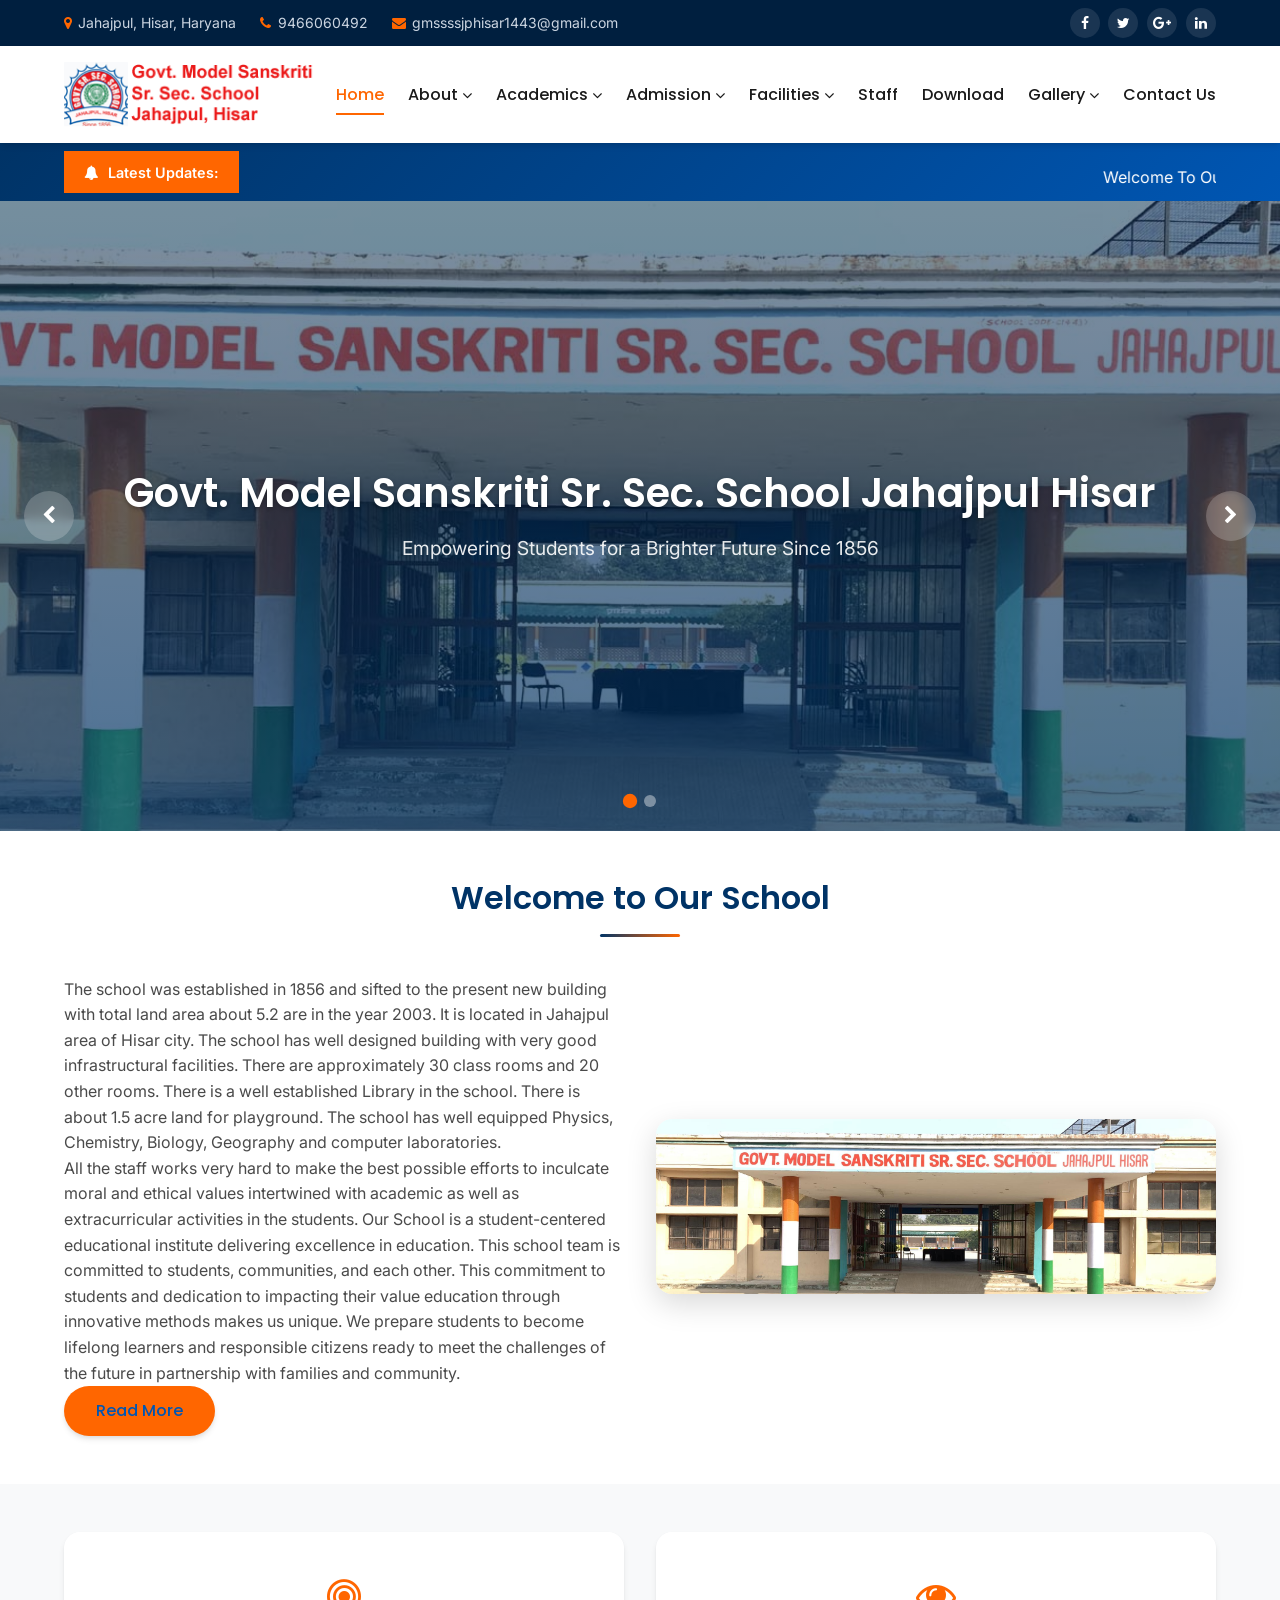
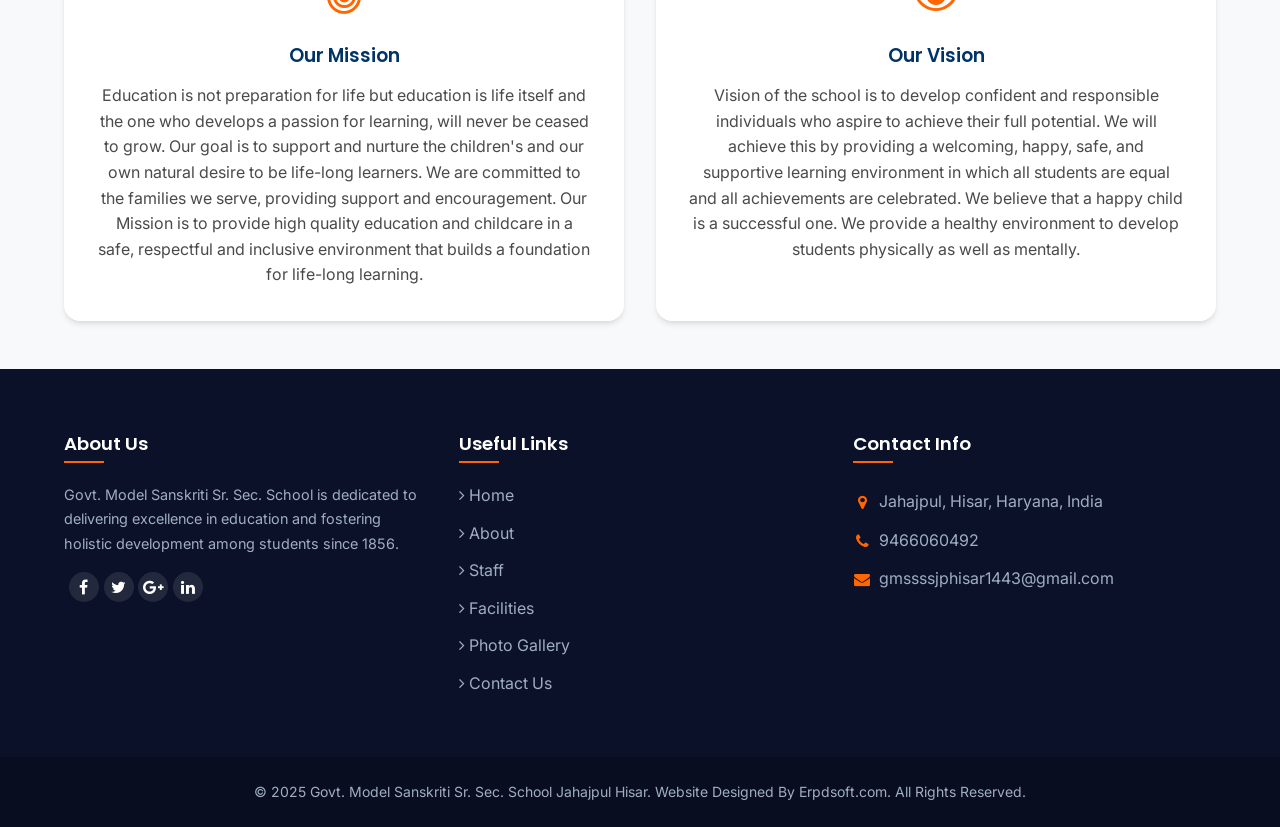
<file: index.html>
<!DOCTYPE html>
<html lang="en" dir="ltr" itemscope itemtype="https://schema.org/WebSite">
<head>
    <!-- ===== PRIMARY META ===== -->
    <meta charset="UTF-8">
    <meta name="google-site-verification" content="VjplqvvH9gxOalSFYJHxCmhM4nMzSZ-54WOZMQG9x4o" />
    <meta http-equiv="X-UA-Compatible" content="IE=edge">
    <meta name="viewport" content="width=device-width, initial-scale=1.0, maximum-scale=5.0">
    <title>Govt. Model Sanskriti Sr. Sec. School Jahajpul Hisar | GMSSS Jahajpul | Since 1856</title>
    <meta name="description" content="Official website of Govt. Model Sanskriti Sr. Sec. School (GMSSS) Jahajpul Hisar, Haryana. Established in 1856. Offering Science, Commerce & Arts streams from Nursery to Class 12th. Phone: 9466060492. Email: gmssssjphisar1443@gmail.com">
    <meta name="keywords" content="GMSSS Jahajpul Hisar, Govt Model Sanskriti Sr Sec School, government school Hisar, school Jahajpul, Haryana school, GMSSS Hisar, senior secondary school Hisar, best government school Hisar, HBSE school, school near Jahajpul, Jahajpul Hisar school, admission Hisar school, GMSSS staff, school established 1856, education Hisar Haryana, Govt school Jahajpul, GMSSS Jahajpul staff, school Hisar Haryana, sarkari school Hisar, government model school Haryana, sanskriti school Hisar, विद्यालय जहाजपुल हिसार, सरकारी स्कूल हिसार, मॉडल संस्कृति स्कूल">
    <meta name="author" content="Govt. Model Sanskriti Sr. Sec. School Jahajpul Hisar">
    <meta name="robots" content="index, follow, max-image-preview:large, max-snippet:-1, max-video-preview:-1">
    <meta name="googlebot" content="index, follow">
    <meta name="bingbot" content="index, follow">
    <meta name="revisit-after" content="7 days">
    <meta name="rating" content="general">
    <meta name="distribution" content="global">
    <meta name="language" content="English, Hindi">
    <meta name="coverage" content="India">
    <meta name="target" content="all">
    <meta name="HandheldFriendly" content="True">
    <meta name="MobileOptimized" content="320">
    <meta name="theme-color" content="#003366">
    <meta name="msapplication-TileColor" content="#003366">
    <meta name="msapplication-navbutton-color" content="#003366">
    <meta name="apple-mobile-web-app-status-bar-style" content="#003366">
    <meta name="apple-mobile-web-app-capable" content="yes">
    <meta name="apple-mobile-web-app-title" content="GMSSS Jahajpul Hisar">
    <meta name="application-name" content="GMSSS Jahajpul Hisar">
    <meta name="format-detection" content="telephone=yes">
    <meta name="classification" content="Education">
    <meta name="category" content="Education">
    <meta name="subject" content="Government School in Jahajpul Hisar, Haryana">
    <meta name="abstract" content="Official website of Govt. Model Sanskriti Sr. Sec. School Jahajpul Hisar, Haryana - Government Senior Secondary School established in 1856">
    <meta name="topic" content="Education">
    <meta name="summary" content="GMSSS Jahajpul Hisar - Government Model Sanskriti Senior Secondary School offering Nursery to 12th education in Science, Commerce and Arts streams">
    <meta name="copyright" content="Govt. Model Sanskriti Sr. Sec. School Jahajpul Hisar">
    <meta name="owner" content="GMSSS Jahajpul Hisar">
    <meta name="url" content="https://gmssssjahajpulhisar.com/">
    <meta name="identifier-URL" content="https://gmssssjahajpulhisar.com/">
    <meta name="pagename" content="GMSSS Jahajpul Hisar - Official Website">
    <meta name="reply-to" content="gmssssjphisar1443@gmail.com">
    <link rel="canonical" href="https://gmssssjahajpulhisar.com/">

    <!-- ===== GEO & LOCATION META ===== -->
    <meta name="geo.region" content="IN-HR">
    <meta name="geo.placename" content="Jahajpul, Hisar, Haryana, India">
    <meta name="geo.position" content="29.1512;75.7262">
    <meta name="ICBM" content="29.1512, 75.7262">
    <meta name="DC.title" content="Govt. Model Sanskriti Sr. Sec. School Jahajpul Hisar">
    <meta name="DC.creator" content="GMSSS Jahajpul Hisar">
    <meta name="DC.subject" content="Education; Government School; Hisar; Haryana">
    <meta name="DC.description" content="Government Model Sanskriti Senior Secondary School Jahajpul Hisar Haryana India - Established 1856">
    <meta name="DC.publisher" content="GMSSS Jahajpul Hisar">
    <meta name="DC.language" content="en-IN">
    <meta name="DC.coverage" content="India">

    <!-- ===== OPEN GRAPH (Facebook/WhatsApp/LinkedIn) ===== -->
    <meta property="og:type" content="website">
    <meta property="og:site_name" content="Govt. Model Sanskriti Sr. Sec. School Jahajpul Hisar">
    <meta property="og:title" content="Govt. Model Sanskriti Sr. Sec. School Jahajpul Hisar | GMSSS | Since 1856">
    <meta property="og:description" content="Official website of GMSSS Jahajpul Hisar. Established 1856. Government Senior Secondary School offering Nursery to 12th education in Science, Commerce & Arts. Phone: 9466060492">
    <meta property="og:url" content="https://gmssssjahajpulhisar.com/">
    <meta property="og:image" content="https://gmssssjahajpulhisar.com/images/banner1.jpg">
    <meta property="og:image:width" content="1200">
    <meta property="og:image:height" content="630">
    <meta property="og:image:alt" content="Govt. Model Sanskriti Sr. Sec. School Jahajpul Hisar Building">
    <meta property="og:locale" content="en_IN">
    <meta property="og:locale:alternate" content="hi_IN">
    <meta property="og:phone_number" content="9466060492">
    <meta property="og:email" content="gmssssjphisar1443@gmail.com">
    <meta property="og:country-name" content="India">

    <!-- ===== TWITTER CARD ===== -->
    <meta name="twitter:card" content="summary_large_image">
    <meta name="twitter:title" content="Govt. Model Sanskriti Sr. Sec. School Jahajpul Hisar | GMSSS">
    <meta name="twitter:description" content="Official website of GMSSS Jahajpul Hisar. Government Senior Secondary School since 1856. Nursery to 12th. Phone: 9466060492">
    <meta name="twitter:image" content="https://gmssssjahajpulhisar.com/images/banner1.jpg">
    <meta name="twitter:image:alt" content="GMSSS Jahajpul Hisar School Building">
    <meta name="twitter:site" content="@gmssssjahajpul">
    <meta name="twitter:creator" content="@gmssssjahajpul">

    <!-- ===== SCHEMA.ORG JSON-LD STRUCTURED DATA ===== -->
    <script type="application/ld+json">
    {
        "@context": "https://schema.org",
        "@type": "School",
        "@id": "https://gmssssjahajpulhisar.com/#school",
        "name": "Govt. Model Sanskriti Sr. Sec. School Jahajpul Hisar",
        "alternateName": ["GMSSS Jahajpul Hisar", "Government Model Sanskriti Senior Secondary School", "सरकारी मॉडल संस्कृति सीनियर सेकेंडरी स्कूल जहाजपुल हिसार"],
        "description": "Government Senior Secondary School in Jahajpul, Hisar, Haryana, India. Established in 1856. Offering education from Nursery to Class 12th in Science, Commerce and Arts streams.",
        "url": "https://gmssssjahajpulhisar.com/",
        "logo": "https://gmssssjahajpulhisar.com/images/logo.png",
        "image": "https://gmssssjahajpulhisar.com/images/banner1.jpg",
        "telephone": "+919466060492",
        "email": "gmssssjphisar1443@gmail.com",
        "foundingDate": "1856",
        "numberOfEmployees": {"@type":"QuantitativeValue","value":76},
        "address": {
            "@type": "PostalAddress",
            "streetAddress": "Jahajpul",
            "addressLocality": "Hisar",
            "addressRegion": "Haryana",
            "postalCode": "125001",
            "addressCountry": "IN"
        },
        "geo": {
            "@type": "GeoCoordinates",
            "latitude": "29.1512",
            "longitude": "75.7262"
        },
        "hasMap": "https://maps.app.goo.gl/YrnQFz3bNrLtoggG6",
        "sameAs": [],
        "areaServed": {"@type":"City","name":"Hisar","containedInPlace":{"@type":"State","name":"Haryana"}},
        "parentOrganization": {"@type":"GovernmentOrganization","name":"Directorate of School Education, Haryana"},
        "educationalLevel": ["Nursery","Primary","Middle School","Secondary","Senior Secondary"],
        "teaches": ["Physics","Chemistry","Biology","Mathematics","Computer Science","Economics","Political Science","History","Geography","Hindi","English","Sanskrit","Punjabi","Commerce","Fine Arts","Music","Physical Education"]
    }
    </script>
    <script type="application/ld+json">
    {
        "@context": "https://schema.org",
        "@type": "WebSite",
        "name": "GMSSS Jahajpul Hisar",
        "url": "https://gmssssjahajpulhisar.com/",
        "description": "Official website of Govt. Model Sanskriti Sr. Sec. School Jahajpul Hisar",
        "publisher": {"@type":"EducationalOrganization","name":"GMSSS Jahajpul Hisar"}
    }
    </script>
    <script type="application/ld+json">
    {
        "@context": "https://schema.org",
        "@type": "BreadcrumbList",
        "itemListElement": [{"@type":"ListItem","position":1,"name":"Home","item":"https://gmssssjahajpulhisar.com/"}]
    }
    </script>

    <!-- ===== FAVICON & ICONS ===== -->
    <link rel="shortcut icon" type="image/x-icon" href="images/fav5.png">
    <link rel="icon" type="image/png" sizes="32x32" href="images/fav5.png">
    <link rel="apple-touch-icon" href="images/logo.png">

    <!-- ===== FONTS & CSS ===== -->
    <link rel="preconnect" href="https://fonts.googleapis.com">
    <link rel="preconnect" href="https://fonts.gstatic.com" crossorigin>
    <link href="https://fonts.googleapis.com/css2?family=Inter:wght@300;400;500;600&family=Poppins:wght@400;500;600;700&display=swap" rel="stylesheet">
    <link rel="stylesheet" href="https://cdnjs.cloudflare.com/ajax/libs/font-awesome/4.7.0/css/font-awesome.min.css">
    <link rel="stylesheet" href="css/style.css">
</head>
<body>
    <div id="preloader" class="preloader"><div class="loader"></div></div>

    <!-- Top Toolbar -->
    <div class="top-toolbar">
        <div class="container toolbar-inner">
            <div class="toolbar-left">
                <span class="toolbar-item"><i class="fa fa-map-marker"></i> Jahajpul, Hisar, Haryana</span>
                <span class="toolbar-item"><i class="fa fa-phone"></i> <a href="tel:+919466060492">9466060492</a></span>
                <span class="toolbar-item"><i class="fa fa-envelope"></i> <a href="mailto:gmssssjphisar1443@gmail.com">gmssssjphisar1443@gmail.com</a></span>
            </div>
            <div class="toolbar-right social-icons">
                <a href="#" aria-label="Facebook"><i class="fa fa-facebook"></i></a>
                <a href="#" aria-label="Twitter"><i class="fa fa-twitter"></i></a>
                <a href="#" aria-label="Google Plus"><i class="fa fa-google-plus"></i></a>
                <a href="#" aria-label="LinkedIn"><i class="fa fa-linkedin"></i></a>
            </div>
        </div>
    </div>

    <!-- Header -->
    <header id="main-header" class="header" role="banner">
        <div class="container header-inner">
            <div class="logo-container">
                <a href="index.html" title="GMSSS Jahajpul Hisar - Home"><img src="images/logo.png" alt="Govt. Model Sanskriti Sr. Sec. School Jahajpul Hisar Official Logo" class="logo" width="60" height="60"></a>
            </div>
            <button id="mobile-menu-btn" class="mobile-menu-btn" aria-label="Toggle navigation menu" aria-expanded="false"><i class="fa fa-bars"></i></button>
            <nav id="main-nav" class="main-nav" role="navigation" aria-label="Main Navigation">
                <ul class="nav-list">
                    <li class="nav-item"><a href="index.html" class="nav-link active">Home</a></li>
                    <li class="nav-item dropdown"><a href="page.html#about" class="nav-link dropdown-toggle">About <i class="fa fa-angle-down"></i></a><ul class="dropdown-menu"><li><a href="page.html#about">About Our School</a></li><li><a href="page.html#principal">Principal's Message</a></li><li><a href="page.html#committee">Committee Member</a></li><li><a href="page.html#mission">Missions</a></li><li><a href="page.html#vision">Vision</a></li></ul></li>
                    <li class="nav-item dropdown"><a href="page.html#academics-1" class="nav-link dropdown-toggle">Academics <i class="fa fa-angle-down"></i></a><ul class="dropdown-menu"><li><a href="page.html#academics-1">Educational Set-up</a></li><li><a href="page.html#academics-2">General Information</a></li><li><a href="page.html#academics-3">Subject Combinations</a></li><li><a href="page.html#academics-4">Nursery Section</a></li><li><a href="page.html#academics-5">School Session</a></li><li><a href="page.html#academics-6">School Uniform</a></li></ul></li>
                    <li class="nav-item dropdown"><a href="page.html#admission-7" class="nav-link dropdown-toggle">Admission <i class="fa fa-angle-down"></i></a><ul class="dropdown-menu"><li><a href="page.html#admission-7">Admission Procedure</a></li><li><a href="page.html#admission-8">School Rules &amp; Regulations</a></li><li><a href="page.html#admission-9">Documents Required</a></li><li><a href="page.html#admission-17">SLC/TC</a></li></ul></li>
                    <li class="nav-item dropdown"><a href="page.html#facilities-10" class="nav-link dropdown-toggle">Facilities <i class="fa fa-angle-down"></i></a><ul class="dropdown-menu"><li><a href="page.html#facilities-10">Library</a></li><li><a href="page.html#facilities-11">Class Room</a></li><li><a href="page.html#facilities-12">Computer Lab</a></li><li><a href="page.html#facilities-13">Science Lab</a></li><li><a href="page.html#facilities-14">Art and Craft Room</a></li><li><a href="page.html#facilities-15">Sports</a></li><li><a href="page.html#facilities-16">Educational System</a></li></ul></li>
                    <li class="nav-item"><a href="page.html#staff" class="nav-link">Staff</a></li>
                    <li class="nav-item"><a href="page.html#download" class="nav-link">Download</a></li>
                    <li class="nav-item dropdown"><a href="page.html#gallery" class="nav-link dropdown-toggle">Gallery <i class="fa fa-angle-down"></i></a><ul class="dropdown-menu"><li><a href="page.html#gallery">Photo Gallery</a></li><li><a href="page.html#media">Media Gallery</a></li></ul></li>
                    <li class="nav-item"><a href="page.html#contact" class="nav-link">Contact Us</a></li>
                </ul>
            </nav>
        </div>
    </header>

    <!-- News Ticker -->
    <div class="news-ticker" role="marquee" aria-label="Latest school updates">
        <div class="container ticker-container">
            <span class="ticker-label"><i class="fa fa-bell"></i> Latest Updates:</span>
            <marquee class="ticker-content" behavior="scroll" direction="left" onmouseover="this.stop();" onmouseout="this.start();">Welcome To Our Website - 11-Feb-2025</marquee>
        </div>
    </div>

    <!-- Hero Slider -->
    <section class="hero-slider" id="hero-slider" aria-label="School image slideshow">
        <div class="slide active">
            <img src="images/banner1.jpg" alt="Govt. Model Sanskriti Sr. Sec. School Jahajpul Hisar - School Building Front View" style="width:100%;height:100%;object-fit:cover;" loading="eager">
            <div class="slide-overlay">
                <div class="slide-content">
                    <h1>Govt. Model Sanskriti Sr. Sec. School Jahajpul Hisar</h1>
                    <p>Empowering Students for a Brighter Future Since 1856</p>
                </div>
            </div>
        </div>
        <div class="slide">
            <img src="images/banner2.jpg" alt="GMSSS Jahajpul Hisar Campus and Playground" style="width:100%;height:100%;object-fit:cover;" loading="lazy">
            <div class="slide-overlay">
                <div class="slide-content">
                    <h1>Excellence in Education</h1>
                    <p>Nurturing young minds since 1856</p>
                </div>
            </div>
        </div>
        <button class="slider-btn prev-btn" aria-label="Previous slide"><i class="fa fa-chevron-left"></i></button>
        <button class="slider-btn next-btn" aria-label="Next slide"><i class="fa fa-chevron-right"></i></button>
        <div class="slider-dots"><span class="dot active"></span><span class="dot"></span></div>
    </section>

    <!-- Main Content -->
    <main role="main">
        <!-- About Section -->
        <section class="about-section section-padding" id="about-section" aria-label="About our school">
            <div class="container">
                <div class="section-header"><h2>Welcome to Our School</h2><div class="divider"></div></div>
                <div class="about-content grid-2-col">
                    <div class="about-text">
                        <p>The school was established in 1856 and sifted to the present new building with total land area about 5.2 are in the year 2003. It is located in Jahajpul area of Hisar city. The school has well designed building with very good infrastructural facilities. There are approximately 30 class rooms and 20 other rooms. There is a well established Library in the school. There is about 1.5 acre land for playground. The school has well equipped Physics, Chemistry, Biology, Geography and computer laboratories.</p>
                        <p>All the staff works very hard to make the best possible efforts to inculcate moral and ethical values intertwined with academic as well as extracurricular activities in the students. Our School is a student-centered educational institute delivering excellence in education. This school team is committed to students, communities, and each other. This commitment to students and dedication to impacting their value education through innovative methods makes us unique. We prepare students to become lifelong learners and responsible citizens ready to meet the challenges of the future in partnership with families and community.</p>
                        <a href="page.html#about" class="btn btn-primary">Read More</a>
                    </div>
                    <div class="about-image-placeholder">
                        <img src="images/banner1.jpg" alt="GMSSS Jahajpul Hisar School Campus" style="width:100%;border-radius:1rem;box-shadow:0 10px 30px rgba(0,0,0,0.15);" loading="lazy">
                    </div>
                </div>
            </div>
        </section>

        <!-- Mission & Vision -->
        <section class="mission-vision-section section-padding bg-light" aria-label="Mission and Vision">
            <div class="container">
                <div class="grid-2-col">
                    <article class="card mv-card">
                        <div class="card-icon"><i class="fa fa-bullseye"></i></div>
                        <h3>Our Mission</h3>
                        <p>Education is not preparation for life but education is life itself and the one who develops a passion for learning, will never be ceased to grow. Our goal is to support and nurture the children's and our own natural desire to be life-long learners. We are committed to the families we serve, providing support and encouragement. Our Mission is to provide high quality education and childcare in a safe, respectful and inclusive environment that builds a foundation for life-long learning.</p>
                    </article>
                    <article class="card mv-card">
                        <div class="card-icon"><i class="fa fa-eye"></i></div>
                        <h3>Our Vision</h3>
                        <p>Vision of the school is to develop confident and responsible individuals who aspire to achieve their full potential. We will achieve this by providing a welcoming, happy, safe, and supportive learning environment in which all students are equal and all achievements are celebrated. We believe that a happy child is a successful one. We provide a healthy environment to develop students physically as well as mentally.</p>
                    </article>
                </div>
            </div>
        </section>
    </main>

    <!-- Footer -->
    <footer class="footer" role="contentinfo">
        <div class="footer-top">
            <div class="container grid-3-col">
                <div class="footer-widget">
                    <h3>About Us</h3>
                    <p>Govt. Model Sanskriti Sr. Sec. School is dedicated to delivering excellence in education and fostering holistic development among students since 1856.</p>
                    <div class="social-icons footer-social"><a href="#" aria-label="Facebook"><i class="fa fa-facebook"></i></a><a href="#" aria-label="Twitter"><i class="fa fa-twitter"></i></a><a href="#" aria-label="Google Plus"><i class="fa fa-google-plus"></i></a><a href="#" aria-label="LinkedIn"><i class="fa fa-linkedin"></i></a></div>
                </div>
                <div class="footer-widget">
                    <h3>Useful Links</h3>
                    <ul class="footer-links">
                        <li><a href="index.html"><i class="fa fa-angle-right"></i> Home</a></li>
                        <li><a href="page.html#about"><i class="fa fa-angle-right"></i> About</a></li>
                        <li><a href="page.html#staff"><i class="fa fa-angle-right"></i> Staff</a></li>
                        <li><a href="page.html#facilities-10"><i class="fa fa-angle-right"></i> Facilities</a></li>
                        <li><a href="page.html#gallery"><i class="fa fa-angle-right"></i> Photo Gallery</a></li>
                        <li><a href="page.html#contact"><i class="fa fa-angle-right"></i> Contact Us</a></li>
                    </ul>
                </div>
                <div class="footer-widget">
                    <h3>Contact Info</h3>
                    <ul class="contact-info">
                        <li><i class="fa fa-map-marker"></i> Jahajpul, Hisar, Haryana, India</li>
                        <li><i class="fa fa-phone"></i> <a href="tel:+919466060492">9466060492</a></li>
                        <li><i class="fa fa-envelope"></i> <a href="mailto:gmssssjphisar1443@gmail.com">gmssssjphisar1443@gmail.com</a></li>
                    </ul>
                </div>
            </div>
        </div>
        <div class="footer-bottom"><div class="container"><p>&copy; 2025 Govt. Model Sanskriti Sr. Sec. School Jahajpul Hisar. Website Designed By <a href="http://erpdsoft.com" target="_blank" rel="noopener noreferrer">Erpdsoft.com</a>. All Rights Reserved.</p></div></div>
    </footer>

    <script>
        // Preloader
        window.addEventListener('load',function(){var p=document.getElementById('preloader');p.style.opacity='0';setTimeout(function(){p.style.display='none'},500)});
        // Sticky Nav
        window.addEventListener('scroll',function(){var h=document.getElementById('main-header');if(window.scrollY>40)h.classList.add('sticky');else h.classList.remove('sticky')});
        // Mobile Menu
        document.getElementById('mobile-menu-btn').addEventListener('click',function(){document.getElementById('main-nav').classList.toggle('show');var b=this.getAttribute('aria-expanded')==='true';this.setAttribute('aria-expanded',!b)});
        // Dropdown
        document.querySelectorAll('.dropdown-toggle').forEach(function(t){t.addEventListener('click',function(e){if(window.innerWidth<=768){e.preventDefault();this.parentElement.classList.toggle('active');var m=this.nextElementSibling;m.style.display=m.style.display==='block'?'none':'block'}})});
        // Slider
        var cs=0,slides=document.querySelectorAll('.slide'),dots=document.querySelectorAll('.dot');
        function showSlide(n){slides.forEach(function(s){s.classList.remove('active')});dots.forEach(function(d){d.classList.remove('active')});if(n>=slides.length)cs=0;if(n<0)cs=slides.length-1;slides[cs].classList.add('active');dots[cs].classList.add('active')}
        document.querySelector('.next-btn').addEventListener('click',function(){cs++;showSlide(cs)});
        document.querySelector('.prev-btn').addEventListener('click',function(){cs--;showSlide(cs)});
        dots.forEach(function(d,i){d.addEventListener('click',function(){cs=i;showSlide(cs)})});
        setInterval(function(){cs++;showSlide(cs)},5000);
    </script>
</body>
</html>
</file>
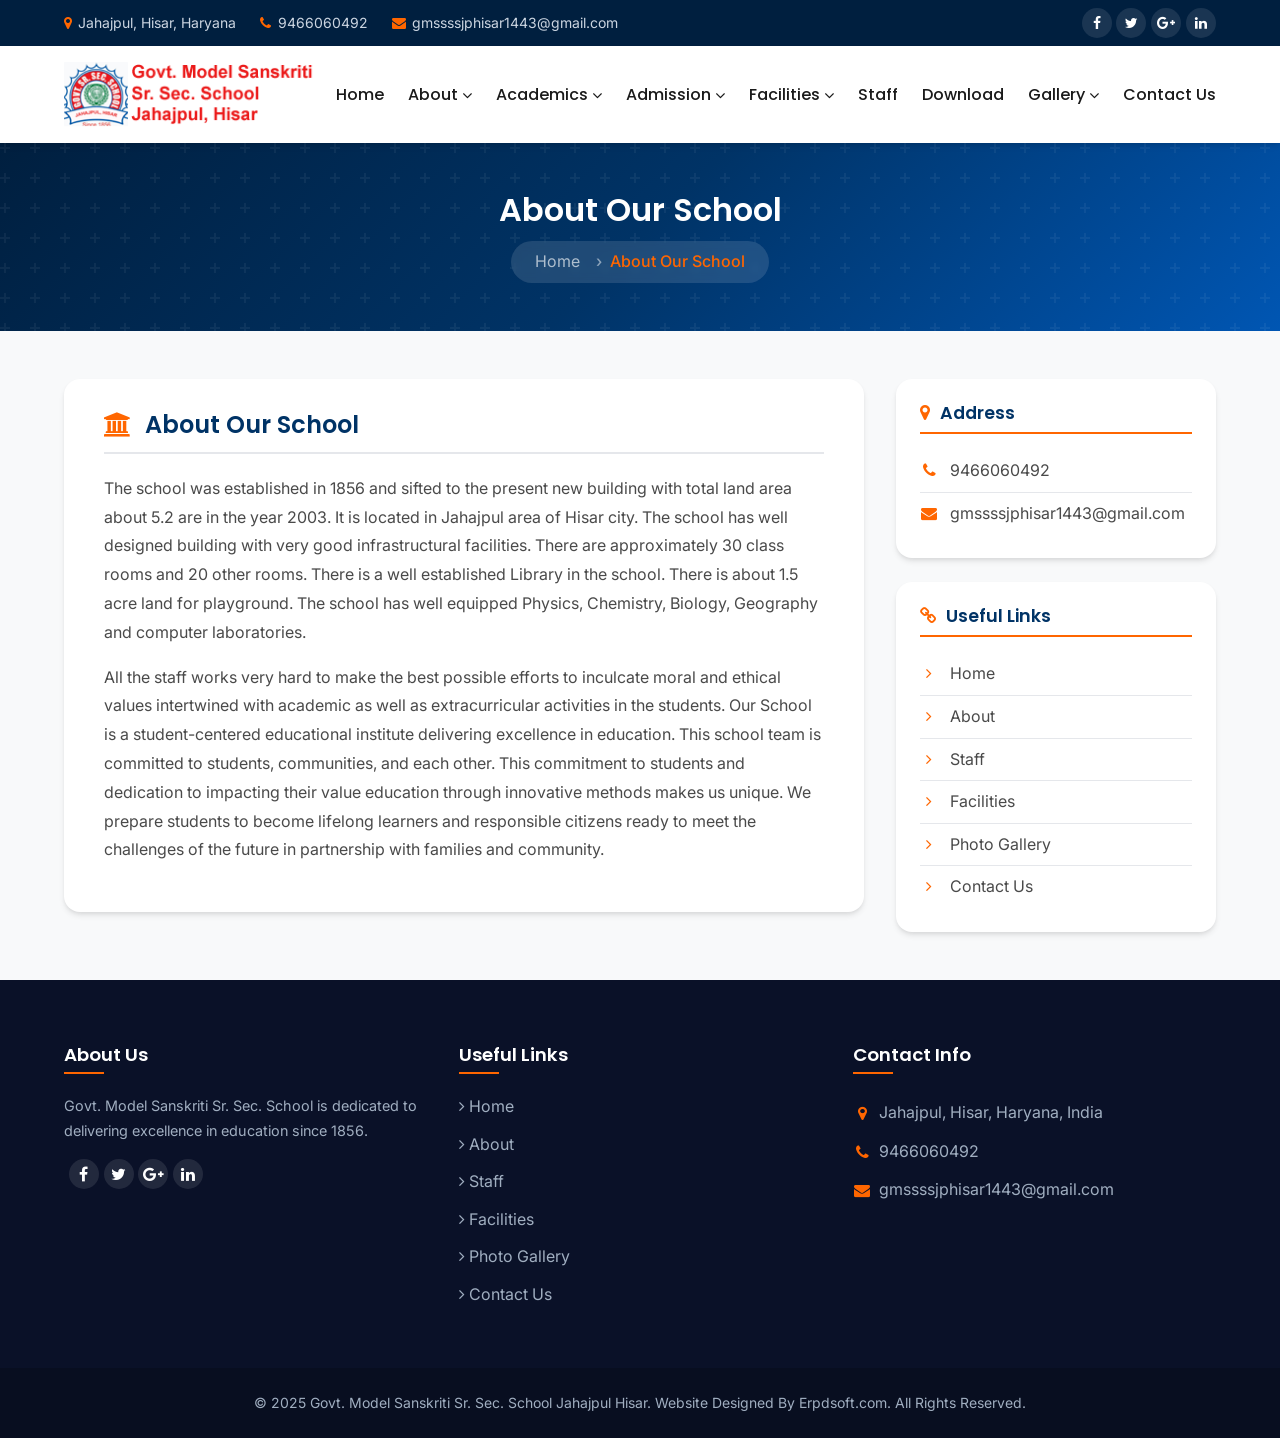
<file: page.html>
<!DOCTYPE html>
<html lang="en" dir="ltr">
<head>
    <!-- ===== PRIMARY META ===== -->
    <meta charset="UTF-8">
    <meta http-equiv="X-UA-Compatible" content="IE=edge">
    <meta name="viewport" content="width=device-width, initial-scale=1.0, maximum-scale=5.0">
    <title>Govt. Model Sanskriti Sr. Sec. School Jahajpul Hisar | GMSSS</title>
    <meta name="description" content="Govt. Model Sanskriti Sr. Sec. School (GMSSS) Jahajpul Hisar - About, Staff, Academics, Admission, Facilities, Gallery, Contact. Established 1856. Phone: 9466060492.">
    <meta name="keywords" content="GMSSS Jahajpul Hisar, Govt Model Sanskriti Sr Sec School, government school Hisar, school Jahajpul, Haryana school, GMSSS Hisar, senior secondary school Hisar, best government school Hisar, HBSE school, Jahajpul Hisar school, admission Hisar school, GMSSS staff list, school established 1856, education Hisar Haryana, Govt school Jahajpul, GMSSS staff, school Hisar Haryana, sarkari school Hisar, government model school Haryana, sanskriti school Hisar, विद्यालय जहाजपुल हिसार, सरकारी स्कूल हिसार">
    <meta name="author" content="Govt. Model Sanskriti Sr. Sec. School Jahajpul Hisar">
    <meta name="robots" content="index, follow, max-image-preview:large, max-snippet:-1, max-video-preview:-1">
    <meta name="googlebot" content="index, follow">
    <meta name="bingbot" content="index, follow">
    <meta name="revisit-after" content="7 days">
    <meta name="rating" content="general">
    <meta name="distribution" content="global">
    <meta name="language" content="English, Hindi">
    <meta name="coverage" content="India">
    <meta name="target" content="all">
    <meta name="HandheldFriendly" content="True">
    <meta name="MobileOptimized" content="320">
    <meta name="theme-color" content="#003366">
    <meta name="msapplication-TileColor" content="#003366">
    <meta name="apple-mobile-web-app-capable" content="yes">
    <meta name="apple-mobile-web-app-title" content="GMSSS Jahajpul Hisar">
    <meta name="application-name" content="GMSSS Jahajpul Hisar">
    <meta name="classification" content="Education">
    <meta name="category" content="Education">
    <meta name="subject" content="Government School in Jahajpul Hisar, Haryana">
    <meta name="topic" content="Education">
    <meta name="copyright" content="Govt. Model Sanskriti Sr. Sec. School Jahajpul Hisar">
    <meta name="reply-to" content="gmssssjphisar1443@gmail.com">
    <link rel="canonical" href="https://gmssssjahajpulhisar.com/page.html">

    <!-- GEO & LOCATION -->
    <meta name="geo.region" content="IN-HR">
    <meta name="geo.placename" content="Jahajpul, Hisar, Haryana, India">
    <meta name="geo.position" content="29.1512;75.7262">
    <meta name="ICBM" content="29.1512, 75.7262">

    <!-- OPEN GRAPH -->
    <meta property="og:type" content="website">
    <meta property="og:site_name" content="Govt. Model Sanskriti Sr. Sec. School Jahajpul Hisar">
    <meta property="og:title" content="GMSSS Jahajpul Hisar - About, Staff, Admission, Facilities">
    <meta property="og:description" content="Complete information about GMSSS Jahajpul Hisar - Staff details, Academics, Admission procedure, Facilities, Gallery and Contact information.">
    <meta property="og:url" content="https://gmssssjahajpulhisar.com/page.html">
    <meta property="og:image" content="https://gmssssjahajpulhisar.com/images/banner1.jpg">
    <meta property="og:locale" content="en_IN">

    <!-- TWITTER CARD -->
    <meta name="twitter:card" content="summary_large_image">
    <meta name="twitter:title" content="GMSSS Jahajpul Hisar - Staff, Admission, Facilities">
    <meta name="twitter:description" content="Complete information - 76 staff members, admission procedure, school facilities, photo gallery and more.">
    <meta name="twitter:image" content="https://gmssssjahajpulhisar.com/images/banner1.jpg">

    <!-- SCHEMA.ORG -->
    <script type="application/ld+json">
    {"@context":"https://schema.org","@type":"School","name":"Govt. Model Sanskriti Sr. Sec. School Jahajpul Hisar","alternateName":["GMSSS Jahajpul Hisar","सरकारी मॉडल संस्कृति सीनियर सेकेंडरी स्कूल जहाजपुल हिसार"],"url":"https://gmssssjahajpulhisar.com/","logo":"https://gmssssjahajpulhisar.com/images/logo.png","image":"https://gmssssjahajpulhisar.com/images/banner1.jpg","telephone":"+919466060492","email":"gmssssjphisar1443@gmail.com","foundingDate":"1856","numberOfEmployees":{"@type":"QuantitativeValue","value":76},"address":{"@type":"PostalAddress","streetAddress":"Jahajpul","addressLocality":"Hisar","addressRegion":"Haryana","postalCode":"125001","addressCountry":"IN"},"geo":{"@type":"GeoCoordinates","latitude":"29.1512","longitude":"75.7262"},"hasMap":"https://maps.app.goo.gl/YrnQFz3bNrLtoggG6"}
    </script>

    <!-- ASSETS -->
    <link rel="shortcut icon" type="image/x-icon" href="images/fav5.png">
    <link rel="icon" type="image/png" sizes="32x32" href="images/fav5.png">
    <link rel="apple-touch-icon" href="images/logo.png">
    <link rel="preconnect" href="https://fonts.googleapis.com">
    <link rel="preconnect" href="https://fonts.gstatic.com" crossorigin>
    <link href="https://fonts.googleapis.com/css2?family=Inter:wght@300;400;500;600&family=Poppins:wght@400;500;600;700&display=swap" rel="stylesheet">
    <link rel="stylesheet" href="https://cdnjs.cloudflare.com/ajax/libs/font-awesome/4.7.0/css/font-awesome.min.css">
    <link rel="stylesheet" href="css/style.css">
</head>
<body>
    <div id="preloader" class="preloader"><div class="loader"></div></div>

    <!-- Top Toolbar -->
    <div class="top-toolbar"><div class="container toolbar-inner"><div class="toolbar-left"><span class="toolbar-item"><i class="fa fa-map-marker"></i> Jahajpul, Hisar, Haryana</span><span class="toolbar-item"><i class="fa fa-phone"></i> <a href="tel:+919466060492">9466060492</a></span><span class="toolbar-item"><i class="fa fa-envelope"></i> <a href="mailto:gmssssjphisar1443@gmail.com">gmssssjphisar1443@gmail.com</a></span></div><div class="toolbar-right social-icons"><a href="#" aria-label="Facebook"><i class="fa fa-facebook"></i></a><a href="#" aria-label="Twitter"><i class="fa fa-twitter"></i></a><a href="#" aria-label="Google Plus"><i class="fa fa-google-plus"></i></a><a href="#" aria-label="LinkedIn"><i class="fa fa-linkedin"></i></a></div></div></div>

    <!-- Header -->
    <header id="main-header" class="header" role="banner"><div class="container header-inner"><div class="logo-container"><a href="index.html" title="GMSSS Jahajpul Hisar - Home"><img src="images/logo.png" alt="Govt. Model Sanskriti Sr. Sec. School Jahajpul Hisar Logo" class="logo" width="60" height="60"></a></div><button id="mobile-menu-btn" class="mobile-menu-btn" aria-label="Toggle navigation" aria-expanded="false"><i class="fa fa-bars"></i></button><nav id="main-nav" class="main-nav" role="navigation" aria-label="Main Navigation"><ul class="nav-list"><li class="nav-item"><a href="index.html" class="nav-link">Home</a></li><li class="nav-item dropdown"><a href="#about" class="nav-link dropdown-toggle">About <i class="fa fa-angle-down"></i></a><ul class="dropdown-menu"><li><a href="#about">About Our School</a></li><li><a href="#principal">Principal's Message</a></li><li><a href="#committee">Committee Member</a></li><li><a href="#mission">Missions</a></li><li><a href="#vision">Vision</a></li></ul></li><li class="nav-item dropdown"><a href="#academics-1" class="nav-link dropdown-toggle">Academics <i class="fa fa-angle-down"></i></a><ul class="dropdown-menu"><li><a href="#academics-1">Educational Set-up</a></li><li><a href="#academics-2">General Information</a></li><li><a href="#academics-3">Subject Combinations</a></li><li><a href="#academics-4">Nursery Section</a></li><li><a href="#academics-5">School Session</a></li><li><a href="#academics-6">School Uniform</a></li></ul></li><li class="nav-item dropdown"><a href="#admission-7" class="nav-link dropdown-toggle">Admission <i class="fa fa-angle-down"></i></a><ul class="dropdown-menu"><li><a href="#admission-7">Admission Procedure</a></li><li><a href="#admission-8">School Rules &amp; Regulations</a></li><li><a href="#admission-9">Documents Required</a></li><li><a href="#admission-17">SLC/TC</a></li></ul></li><li class="nav-item dropdown"><a href="#facilities-10" class="nav-link dropdown-toggle">Facilities <i class="fa fa-angle-down"></i></a><ul class="dropdown-menu"><li><a href="#facilities-10">Library</a></li><li><a href="#facilities-11">Class Room</a></li><li><a href="#facilities-12">Computer Lab</a></li><li><a href="#facilities-13">Science Lab</a></li><li><a href="#facilities-14">Art and Craft Room</a></li><li><a href="#facilities-15">Sports</a></li><li><a href="#facilities-16">Educational System</a></li></ul></li><li class="nav-item"><a href="#staff" class="nav-link">Staff</a></li><li class="nav-item"><a href="#download" class="nav-link">Download</a></li><li class="nav-item dropdown"><a href="#gallery" class="nav-link dropdown-toggle">Gallery <i class="fa fa-angle-down"></i></a><ul class="dropdown-menu"><li><a href="#gallery">Photo Gallery</a></li><li><a href="#media">Media Gallery</a></li></ul></li><li class="nav-item"><a href="#contact" class="nav-link">Contact Us</a></li></ul></nav></div></header>

    <!-- Breadcrumb -->
    <div class="breadcrumb-section"><div class="container"><h2 id="page-title">About Our School</h2><nav aria-label="Breadcrumb"><ol class="breadcrumb"><li><a href="index.html">Home</a></li><li class="active" id="breadcrumb-title">About</li></ol></nav></div></div>

    <!-- Main Content -->
    <main class="page-content section-padding" role="main"><div class="container page-layout"><div class="content-area"><div class="content-card" id="content-card">
        <!-- Content is loaded dynamically via JS based on hash -->
    </div></div>
    <aside class="sidebar"><div class="sidebar-widget"><h4><i class="fa fa-map-marker"></i> Address</h4><ul class="sidebar-contact"><li><i class="fa fa-phone"></i> <a href="tel:+919466060492">9466060492</a></li><li><i class="fa fa-envelope"></i> <a href="mailto:gmssssjphisar1443@gmail.com">gmssssjphisar1443@gmail.com</a></li></ul></div><div class="sidebar-widget"><h4><i class="fa fa-link"></i> Useful Links</h4><ul class="sidebar-links"><li><a href="index.html"><i class="fa fa-angle-right"></i> Home</a></li><li><a href="#about"><i class="fa fa-angle-right"></i> About</a></li><li><a href="#staff"><i class="fa fa-angle-right"></i> Staff</a></li><li><a href="#facilities-10"><i class="fa fa-angle-right"></i> Facilities</a></li><li><a href="#gallery"><i class="fa fa-angle-right"></i> Photo Gallery</a></li><li><a href="#contact"><i class="fa fa-angle-right"></i> Contact Us</a></li></ul></div></aside></div></main>

    <!-- Footer -->
    <footer class="footer" role="contentinfo"><div class="footer-top"><div class="container grid-3-col"><div class="footer-widget"><h3>About Us</h3><p>Govt. Model Sanskriti Sr. Sec. School is dedicated to delivering excellence in education since 1856.</p><div class="social-icons footer-social"><a href="#" aria-label="Facebook"><i class="fa fa-facebook"></i></a><a href="#" aria-label="Twitter"><i class="fa fa-twitter"></i></a><a href="#" aria-label="Google Plus"><i class="fa fa-google-plus"></i></a><a href="#" aria-label="LinkedIn"><i class="fa fa-linkedin"></i></a></div></div><div class="footer-widget"><h3>Useful Links</h3><ul class="footer-links"><li><a href="index.html"><i class="fa fa-angle-right"></i> Home</a></li><li><a href="#about"><i class="fa fa-angle-right"></i> About</a></li><li><a href="#staff"><i class="fa fa-angle-right"></i> Staff</a></li><li><a href="#facilities-10"><i class="fa fa-angle-right"></i> Facilities</a></li><li><a href="#gallery"><i class="fa fa-angle-right"></i> Photo Gallery</a></li><li><a href="#contact"><i class="fa fa-angle-right"></i> Contact Us</a></li></ul></div><div class="footer-widget"><h3>Contact Info</h3><ul class="contact-info"><li><i class="fa fa-map-marker"></i> Jahajpul, Hisar, Haryana, India</li><li><i class="fa fa-phone"></i> <a href="tel:+919466060492">9466060492</a></li><li><i class="fa fa-envelope"></i> <a href="mailto:gmssssjphisar1443@gmail.com">gmssssjphisar1443@gmail.com</a></li></ul></div></div></div><div class="footer-bottom"><div class="container"><p>&copy; 2025 Govt. Model Sanskriti Sr. Sec. School Jahajpul Hisar. Website Designed By <a href="http://erpdsoft.com" target="_blank" rel="noopener noreferrer">Erpdsoft.com</a>. All Rights Reserved.</p></div></div></footer>

<script>
var PAGES = {
"about": {
    title: "About Our School", icon: "fa-school",
    html: '<h3><i class="fa fa-university"></i> About Our School</h3><p>The school was established in 1856 and sifted to the present new building with total land area about 5.2 are in the year 2003. It is located in Jahajpul area of Hisar city. The school has well designed building with very good infrastructural facilities. There are approximately 30 class rooms and 20 other rooms. There is a well established Library in the school. There is about 1.5 acre land for playground. The school has well equipped Physics, Chemistry, Biology, Geography and computer laboratories.</p><p>All the staff works very hard to make the best possible efforts to inculcate moral and ethical values intertwined with academic as well as extracurricular activities in the students. Our School is a student-centered educational institute delivering excellence in education. This school team is committed to students, communities, and each other. This commitment to students and dedication to impacting their value education through innovative methods makes us unique. We prepare students to become lifelong learners and responsible citizens ready to meet the challenges of the future in partnership with families and community.</p>'
},
"principal": {
    title: "Principal\'s Message", icon: "fa-user-circle",
    html: '<h3><i class="fa fa-user-circle"></i> Principal\'s Message</h3><div class="principal-header"><div class="principal-avatar"><i class="fa fa-user-circle"></i></div><div class="principal-info"><h3>Satender Singh</h3><p class="designation">Principal</p><p class="qualification"><i class="fa fa-graduation-cap"></i> M. A., B.Ed.</p></div></div><div class="principal-message"><h4><i class="fa fa-quote-left"></i> Message from Principal\'s Desk</h4><p>All the staff works very hard to make the best possible efforts to inculcate moral and ethical values intertwined with academic as well as extracurricular activities in the students. Our School is a student-centered educational institute delivering excellence in education. This school team is committed to students, communities, and each other. This commitment to students and dedication to impacting their value education through innovative methods makes us unique. We prepare students to become lifelong learners and responsible citizens ready to meet the challenges of the future in partnership with families and community.</p></div>'
},
"committee": {
    title: "Committee Member", icon: "fa-sitemap",
    html: '<h3><i class="fa fa-sitemap"></i> Committee Members</h3><p>The School Management Committee (SMC) oversees the functioning and development of the school.</p><div class="info-box"><h4><i class="fa fa-download"></i> Download</h4><p><a href="https://gmssssjahajpulhisar.com/data/949f33f5-16ba-4147-a112-d55d1d2a9f7b.xlsx" class="btn btn-primary"><i class="fa fa-file-excel-o"></i> List of SMC Members (23-Mar-2025)</a></p></div>'
},
"mission": {
    title: "Our Mission", icon: "fa-bullseye",
    html: '<h3><i class="fa fa-bullseye"></i> Our Mission</h3><p>Education is not preparation for life but education is life itself and the one who develops a passion for learning, will never be ceased to grow. Our goal is to support and nurture the children\u2019s and our own natural desire to be life-long learners. We are committed to the families we serve, providing support and encouragement. Our Mission is to provide high quality education and childcare in a safe, respectful and inclusive environment that builds a foundation for life-long learning. We aim to provide a safe learning environment with a welcoming atmosphere which creates a sense of belonging amongst the families. We maintain an inclusive environment which acknowledges and respects children from diverse family and cultural backgrounds. We believe that our morale help us to achieve excellence in our school</p>'
},
"vision": {
    title: "Our Vision", icon: "fa-eye",
    html: '<h3><i class="fa fa-eye"></i> Our Vision</h3><p>Vision of the school is to develop confident and responsible individuals who aspire to achieve their full potential. We will achieve this by providing a welcoming, happy, safe, and supportive learning environment in which all students are equal and all achievements are celebrated.</p><p>We believe that a happy child is a successful one. We provide a healthy environment to develop students physically as well as mentally. We are providing a positive, safe and stimulating environment for children to learn. We intend that all children should enjoy their learning, achieve their potential and become independent life-long learners.</p><p>Our Vision is to develop an environment where all children feel loved, respected and encouraged to develop to their fullest potential. Students will be motivated to become life-long learners and productive global citizens. We believe that a happy child is a successful one. We are committed to providing a positive, safe and stimulating environment for children to learn, where all are valued. We intend that all children should enjoy their learning, achieve their potential and become independent life-long learners.</p><p>Our primary aim is to provide relevant learning opportunities for students that help them develop the knowledge, critical thinking skills, and character necessary to succeed in a technologically advanced world. An educated person is not only a good citizen but also a good civilized human being. Our school focuses on an all round development of its students by providing them a platform to express their various talents</p>'
},
"academics-1": {
    title: "Educational Set-up", icon: "fa-graduation-cap",
    html: '<h3><i class="fa fa-graduation-cap"></i> Educational Set-up</h3><p>The school was established in 1856 and sifted to the present new building with total land area about 5.2 are in the year 2003. It is located in Jahajpul area of Hisar city. The school has well designed building with very good infrastructural facilities. There are approximately 30 class rooms and 20 other rooms. There is a well established Library in the school. There is about 1.5 acre land for playground. The school has well equipped Physics, Chemistry, Biology, Geography and computer laboratories.</p>'
},
"academics-2": {
    title: "General Information", icon: "fa-info-circle",
    html: '<h3><i class="fa fa-info-circle"></i> General Information</h3><ul class="numbered-list"><li>School Name: Govt. Model Sanskriti Sr. Sec. School</li><li>Location: Jahajpul, Hisar, Haryana</li><li>Established: 1856</li><li>Total Land Area: 5.2 acres</li><li>Playground: 1.5 acres</li><li>Class Rooms: Approximately 30</li><li>Other Rooms: 20</li><li>Laboratories: Physics, Chemistry, Biology, Geography, Computer</li></ul>'
},
"academics-3": {
    title: "Subject Combinations", icon: "fa-book",
    html: '<h3><i class="fa fa-book"></i> Subject Combinations</h3><p>The school offers various subject combinations for students at different levels including Science, Commerce and Arts streams with subjects like Physics, Chemistry, Biology, Mathematics, Computer Science, Economics, Political Science, History, Geography, Hindi, English, Sanskrit, Punjabi, Commerce, Fine Arts, Music and Physical Education.</p>'
},
"academics-4": {
    title: "Nursery Section", icon: "fa-child",
    html: '<h3><i class="fa fa-child"></i> Nursery Section</h3><p>The school has a nursery section that provides early childhood education. The nursery section focuses on the holistic development of young children through play-based learning activities, creative arts, and social interaction.</p>'
},
"academics-5": {
    title: "School Session", icon: "fa-calendar",
    html: '<h3><i class="fa fa-calendar"></i> School Session</h3><p>The academic session of the school runs from April to March. The school follows the schedule prescribed by the Haryana Board of School Education (HBSE).</p>'
},
"academics-6": {
    title: "School Uniform", icon: "fa-user",
    html: '<h3><i class="fa fa-user"></i> School Uniform</h3><p>Students are required to wear the prescribed school uniform. The uniform helps maintain discipline and creates a sense of belonging among students.</p>'
},
"admission-7": {
    title: "Admission Procedure", icon: "fa-pencil-square-o",
    html: '<h3><i class="fa fa-pencil-square-o"></i> Admission Procedure</h3><p>The admission process follows the guidelines laid down by the Directorate of School Education, Haryana. Admissions are done on merit basis and as per the norms prescribed by the government. Parents/Guardians are required to submit the admission form along with required documents during the admission period.</p>'
},
"admission-8": {
    title: "School Rules & Regulations", icon: "fa-gavel",
    html: '<h3><i class="fa fa-gavel"></i> School Rules &amp; Regulations</h3><ol class="numbered-list"><li>Students must attend school regularly and punctually.</li><li>Students must wear the prescribed school uniform.</li><li>Students must carry their school diary daily.</li><li>Use of mobile phones is strictly prohibited in school.</li><li>Students must maintain discipline in the school premises.</li><li>Any damage to school property will be borne by the students/parents.</li><li>Students must participate in all curricular and co-curricular activities.</li><li>Parents are advised to check the school diary daily.</li></ol>'
},
"admission-9": {
    title: "Documents Required", icon: "fa-file-text",
    html: '<h3><i class="fa fa-file-text"></i> Documents Required</h3><ol class="numbered-list"><li>Birth Certificate</li><li>Aadhar Card (Student)</li><li>Aadhar Card (Parent/Guardian)</li><li>Previous School Leaving Certificate (SLC/TC)</li><li>Report Card of Previous Class</li><li>Passport Size Photographs (4 copies)</li><li>Caste Certificate (if applicable)</li><li>Income Certificate</li><li>Residence Proof</li><li>BPL Certificate (if applicable)</li></ol>'
},
"admission-17": {
    title: "SLC/TC", icon: "fa-certificate",
    html: '<h3><i class="fa fa-certificate"></i> SLC/TC</h3><p>School Leaving Certificate (SLC) / Transfer Certificate (TC) can be obtained from the school office during working hours. Parents/Guardians are required to submit a written application along with the clearance of all dues to obtain the SLC/TC.</p>'
},
"facilities-10": {
    title: "Library", icon: "fa-book",
    html: '<h3><i class="fa fa-book"></i> Library</h3><p>The school has a well established Library with a wide collection of books on various subjects. The library provides a quiet reading environment for students and staff. It has books for reference, general reading, magazines, newspapers, and educational journals. Students can borrow books from the library using their library cards.</p>'
},
"facilities-11": {
    title: "Class Room", icon: "fa-building",
    html: '<h3><i class="fa fa-building"></i> Class Room</h3><p>There are approximately 30 well-ventilated and spacious class rooms in the school. Each class room is equipped with proper furniture, blackboards, and adequate lighting. The classrooms provide a comfortable learning environment for students.</p>'
},
"facilities-12": {
    title: "Computer Lab", icon: "fa-laptop",
    html: '<h3><i class="fa fa-laptop"></i> Computer Lab</h3><p>The school has a well-equipped Computer Lab with modern computers and internet connectivity. Students get hands-on experience with computers as part of their curriculum. The lab is used for Computer Science practicals and digital literacy programs.</p>'
},
"facilities-13": {
    title: "Science Lab", icon: "fa-flask",
    html: '<h3><i class="fa fa-flask"></i> Science Lab</h3><p>The school has well equipped Physics, Chemistry, and Biology laboratories. These labs are equipped with all necessary apparatus and chemicals required for conducting experiments as per the curriculum. Students conduct practical experiments under the guidance of trained teachers.</p>'
},
"facilities-14": {
    title: "Art and Craft Room", icon: "fa-paint-brush",
    html: '<h3><i class="fa fa-paint-brush"></i> Art and Craft Room</h3><p>The school has a dedicated Art and Craft Room where students can express their creativity through various art forms including drawing, painting, sculpture, and craft work. The room is equipped with all necessary materials and tools.</p>'
},
"facilities-15": {
    title: "Sports", icon: "fa-futbol-o",
    html: '<h3><i class="fa fa-futbol-o"></i> Sports</h3><p>The school has about 1.5 acre land for playground where various sports activities are conducted. The school encourages students to participate in sports and games for physical fitness. The school has facilities for cricket, football, volleyball, basketball, athletics, boxing and other sports.</p>'
},
"facilities-16": {
    title: "Educational System", icon: "fa-graduation-cap",
    html: '<h3><i class="fa fa-graduation-cap"></i> Educational System</h3><p>The school follows the educational system prescribed by the Haryana Board of School Education (HBSE). The school provides education from Nursery to Class 12th with Science, Commerce and Arts streams. The school uses modern teaching methods and technology to enhance the learning experience.</p>'
},
"staff": {
    title: "Our Staff", icon: "fa-users",
    html: '<h3><i class="fa fa-users"></i> Our Staff</h3><div class="table-responsive"><table class="staff-table"><thead><tr><th>Sr.</th><th>Name</th><th>Gender</th><th>Qualification</th><th>Designation</th></tr></thead><tbody><tr><td>1</td><td>Sh. Bhoop Singh</td><td>Male</td><td>M.Sc., B.Ed</td><td>PGT Physics</td></tr><tr><td>2</td><td>Sh. Ramesh Goyal</td><td>Male</td><td>M.A., B.Ed</td><td>PGT Mathematics</td></tr><tr><td>3</td><td>Smt. Amita</td><td>Female</td><td>M.Sc., Ph.D</td><td>PGT Chemistry</td></tr><tr><td>4</td><td>Sh. Jagbir Sharma</td><td>Male</td><td>M.Sc., M.Ed.</td><td>PGT Chemistry</td></tr><tr><td>5</td><td>Sh. Dinesh Kumar</td><td>Male</td><td>M.Sc., B.Ed.</td><td>PGT Mathematics</td></tr><tr><td>6</td><td>Sh. Hero Singh</td><td>Male</td><td>M.Com.,B.Ed., M.Phil.</td><td>PGT Commerce</td></tr><tr><td>7</td><td>Smt. Renu Rani</td><td>Female</td><td>M.Com., B.Ed.</td><td>PGT Commerce</td></tr><tr><td>8</td><td>Smt. Nisha</td><td>Female</td><td>M.Com., B.Ed.</td><td>PGT Commerce</td></tr><tr><td>9</td><td>Sh. Dinesh Pannu</td><td>Male</td><td>M.A., B.Ed</td><td>PGT English</td></tr><tr><td>10</td><td>Smt. Sawraj</td><td>Female</td><td>M.A.,B.Ed., M.Phil.</td><td>PGT English</td></tr><tr><td>11</td><td>Smt. Sunita Hooda</td><td>Female</td><td>M.A., B.Ed</td><td>PGT English (Vocational)</td></tr><tr><td>12</td><td>Smt. Kiran Bala</td><td>Female</td><td>M.A.,B.Ed., M.Phil.</td><td>PGT English</td></tr><tr><td>13</td><td>Smt. Suman Lata</td><td>Female</td><td>M.A., B.Ed</td><td>PGT English</td></tr><tr><td>14</td><td>Smt. Manju</td><td>Female</td><td>M.A., B.Ed</td><td>PGT English</td></tr><tr><td>15</td><td>Sh. Rajesh Kumar</td><td>Male</td><td>M.A., B.Ed</td><td>PGT English</td></tr><tr><td>16</td><td>Smt. Kanchan</td><td>Female</td><td>M.A., B.Ed</td><td>PGT English</td></tr><tr><td>17</td><td>Smt. Kamla</td><td>Female</td><td>M.A., B.Ed</td><td>PGT Hindi (Vocational)</td></tr><tr><td>18</td><td>Sh. Virender Kumar</td><td>Male</td><td>M.A.,B.Ed., M.Phil.</td><td>PGT Hindi</td></tr><tr><td>19</td><td>Smt. Nirmala</td><td>Female</td><td>M.A.,B.Ed., M.Phil.</td><td>PGT Hindi</td></tr><tr><td>20</td><td>Sh. Joginder Singh</td><td>Male</td><td>M.A., B.Ed</td><td>PGT Hindi</td></tr><tr><td>21</td><td>Dr. Kuldip Singh</td><td>Male</td><td>M.A., B.Ed., M.Phil., Ph.D.</td><td>PGT Hindi</td></tr><tr><td>22</td><td>Dr. Sapna Rani</td><td>Female</td><td>M.A., B.Ed., M.Phil., Ph.D.</td><td>PGT Hindi</td></tr><tr><td>23</td><td>Sh. Sandeep</td><td>Male</td><td>M.A., B.Ed</td><td>PGT Economics</td></tr><tr><td>24</td><td>Sh. Nagender Singh</td><td>Male</td><td>M.A., B.Ed</td><td>PGT Economics</td></tr><tr><td>25</td><td>Smt. Sarika</td><td>Female</td><td>M.Sc., M.Phil., M.Ed.</td><td>PGT Geography</td></tr><tr><td>26</td><td>Sh. Rupesh Bamel</td><td>Male</td><td>M.A., M.Ed</td><td>PGT Geography</td></tr><tr><td>27</td><td>Sh. Inder Singh</td><td>Male</td><td>M.A., M.Ed., M.Sc. (Comp.Sc.)</td><td>PGT Geography</td></tr><tr><td>28</td><td>Sh. Surender Sharma</td><td>Male</td><td>M.A., M.Ed</td><td>PGT Sanskrit</td></tr><tr><td>29</td><td>Sh. Bijender Kumar</td><td>Male</td><td>M.A., B.Ed</td><td>PGT History</td></tr><tr><td>30</td><td>Sh. Sushil Kumar</td><td>Male</td><td>M.A., B.Ed</td><td>PGT History</td></tr><tr><td>31</td><td>Smt. Priti Saini</td><td>Female</td><td>M.C.A., M.Tech.</td><td>PGT Computer Science</td></tr><tr><td>32</td><td>Sh. Ajit Singh</td><td>Male</td><td>M.Sc., B.Ed., M.Phil</td><td>PGT Psychology</td></tr><tr><td>33</td><td>Dr. Neelam Yadav</td><td>Female</td><td>M.Ed., M.Phil, Ph. D.</td><td>PGT Fine Arts</td></tr><tr><td>34</td><td>Sh. Sharwan Kumar</td><td>Male</td><td>M.A., M.Phil., B.Ed.</td><td>PGT Political Science</td></tr><tr><td>35</td><td>Sh. Naveen Kumar</td><td>Male</td><td>M.A. BEd.</td><td>PGT Political Science</td></tr><tr><td>36</td><td>Sh. Satish Kumar</td><td>Male</td><td>M.A., B.Ed</td><td>PGT Political Science</td></tr><tr><td>37</td><td>Sh. Devender Kumar</td><td>Male</td><td>M.A.,B.Ed., NTC</td><td>Vocational Lecturer</td></tr><tr><td>38</td><td>Sh. Deepak Kumar</td><td>Male</td><td>B.A., NTC</td><td>Vocational Lecturer</td></tr><tr><td>39</td><td>Smt. Monika</td><td>Female</td><td>M.C.A., M.Phil.</td><td>Vocational Teacher (IT)</td></tr><tr><td>40</td><td>Smt. Neelam Dhanda</td><td>Female</td><td>B.A. B.P.Ed.</td><td>Vocational Teacher (Physical &amp; Sports)</td></tr><tr><td>41</td><td>Sh. Jitender Bajaj</td><td>Male</td><td>M.A.</td><td>Music Instructor</td></tr><tr><td>42</td><td>Sh. Sourabh</td><td>Male</td><td>B.A.</td><td>Drama Instructor</td></tr><tr><td>43</td><td>Smt. Nancy</td><td>Female</td><td>B.Tech., B.Ed.</td><td>Computer Teacher</td></tr><tr><td>44</td><td>Smt. Sushma Rani</td><td>Female</td><td>M.A., B.Ed</td><td>TGT Science</td></tr><tr><td>45</td><td>Smt. Ranjit Kaur</td><td>Female</td><td>M.A., B.Ed</td><td>TGT Punjabi</td></tr><tr><td>46</td><td>Sh. Vikas Godara</td><td>Male</td><td>M.A., B.Ed</td><td>TGT English</td></tr><tr><td>47</td><td>Sh. Raj Kumar</td><td>Male</td><td>M.A., B.Ed</td><td>TGT Social Science</td></tr><tr><td>48</td><td>Smt. Sonia</td><td>Female</td><td>B.A., B.Ed.</td><td>TGT Math</td></tr><tr><td>49</td><td>Sh. Dhram Raj</td><td>Male</td><td>M.A., B.Ed</td><td>TGT Sanskrit</td></tr><tr><td>50</td><td>Sh. Vikas Verma</td><td>Male</td><td>M.A., B.Ed</td><td>TGT Music</td></tr><tr><td>51</td><td>Sh. Rajbir Singh</td><td>Male</td><td>M.A., B.Ed</td><td>D.P.E.</td></tr><tr><td>52</td><td>Smt. Mahesh Kumari</td><td>Female</td><td>M.A., B.Ed</td><td>TGT Punjabi</td></tr><tr><td>53</td><td>Smt. Srishti Sharma</td><td>Female</td><td>M.Sc.., B.Ed.</td><td>TGT Science</td></tr><tr><td>54</td><td>Smt. Mamta</td><td>Female</td><td>M.A., B.Ed</td><td>TGT English</td></tr><tr><td>55</td><td>Smt. Usha</td><td>Female</td><td>M.A., B.P.Ed. C.P.Ed.</td><td>TGT Physical Education</td></tr><tr><td>56</td><td>Smt. Rekha Rani</td><td>Female</td><td>M.A., B.Ed</td><td>TGT Hindi</td></tr><tr><td>57</td><td>Sh. Bihari Lal</td><td>Male</td><td>M.A., B.Ed</td><td>TGT Math</td></tr><tr><td>58</td><td>Sh. Suresh Kumar</td><td>Male</td><td>B.Sc., B.Ed.</td><td>TGT Math</td></tr><tr><td>59</td><td>Smt. Pooja Lamba</td><td>Female</td><td>M.A., B.Ed</td><td>TGT Drawing</td></tr><tr><td>60</td><td>Sh. Rajender Kumar</td><td>Male</td><td>M.Sc., B.Ed.</td><td>Clerk</td></tr><tr><td>61</td><td>Smt. Barjeena Lucky</td><td>Female</td><td>M.C.A., M.Phil.</td><td>A.M.(MIS)</td></tr><tr><td>62</td><td>Smt. Monu Saini</td><td>Female</td><td>M.A., B.Ed</td><td>A.B.R.C</td></tr><tr><td>63</td><td>Sh. Husan Singh</td><td>Male</td><td>B.A., Art &amp;Craft</td><td>S.L.A</td></tr><tr><td>64</td><td>Sh. Mahender Singh</td><td>Male</td><td>10+2</td><td>S.L.A.</td></tr><tr><td>65</td><td>Sh. Ravinder</td><td>Male</td><td>10+2, \'O\' Level Diploma</td><td>L.A.</td></tr><tr><td>66</td><td>Sh. Sher Bahadur</td><td>Male</td><td>5th</td><td>Class IV</td></tr><tr><td>67</td><td>Sh. Surjeet</td><td>Male</td><td>10+2</td><td>Class IV</td></tr><tr><td>68</td><td>Smt. Sahbo</td><td>Female</td><td>10th</td><td>Class IV</td></tr><tr><td>69</td><td>Smt. Rani</td><td>Female</td><td>8th</td><td>Class IV</td></tr><tr><td>70</td><td>Satender Singh</td><td>Male</td><td>M. A., B.Ed.</td><td>Principal</td></tr><tr><td>71</td><td>Sh. Naveen Kumar</td><td>Male</td><td>M.A.,B.Ed., M.Phil.</td><td>PGT English</td></tr><tr><td>72</td><td>Smt. Rachita</td><td>Female</td><td>M.Sc., B.Ed.</td><td>PGT Physics</td></tr><tr><td>73</td><td>Smt. Sonia Chinda</td><td>Female</td><td>M.A., B.Ed</td><td>PGT Mathematics</td></tr><tr><td>74</td><td>Sh. Sandeep Singh</td><td>Male</td><td>M.Sc., B.Ed.</td><td>PGT Chemistry</td></tr><tr><td>75</td><td>Sh. Virender Pal</td><td>Male</td><td>M.Sc., B.Ed.</td><td>PGT Mathematics</td></tr><tr><td>76</td><td>Sh. Vikesh</td><td>Male</td><td>M.Sc., B.Ed.</td><td>PGT Mathematics</td></tr></tbody></table></div>'
},
"download": {
    title: "Downloads", icon: "fa-download",
    html: '<h3><i class="fa fa-download"></i> Downloads</h3><div class="download-grid"><div class="download-card"><div class="dl-icon"><i class="fa fa-file-excel-o"></i></div><div class="dl-info"><h4>List of SMC Members</h4><p>Published: 23-Mar-2025</p><a href="https://gmssssjahajpulhisar.com/data/949f33f5-16ba-4147-a112-d55d1d2a9f7b.xlsx" class="dl-btn" download><i class="fa fa-download"></i> Download File</a></div></div></div>'
},
"gallery": {
    title: "Photo Gallery", icon: "fa-camera",
    html: '<h3><i class="fa fa-camera"></i> Photo Gallery</h3><div class="gallery-grid"><div class="gallery-item"><div class="gallery-placeholder"><i class="fa fa-image"></i><span>Azadi Ka Amrit Mahotsav</span></div><div class="gallery-caption">Azadi Ka Amrit Mahotsav</div></div><div class="gallery-item"><div class="gallery-placeholder"><i class="fa fa-image"></i><span>Block Level Cultural Fest 2021</span></div><div class="gallery-caption">Block Level Cultural Fest 2021</div></div><div class="gallery-item"><div class="gallery-placeholder"><i class="fa fa-image"></i><span>Fire Training Held On 04-12-2021</span></div><div class="gallery-caption">Fire Training Held On 04-12-2021</div></div><div class="gallery-item"><div class="gallery-placeholder"><i class="fa fa-image"></i><span>Haryan State Boxing Championship</span></div><div class="gallery-caption">Haryan State Boxing Championship</div></div><div class="gallery-item"><div class="gallery-placeholder"><i class="fa fa-image"></i><span>Maths Activity</span></div><div class="gallery-caption">Maths Activity</div></div><div class="gallery-item"><div class="gallery-placeholder"><i class="fa fa-image"></i><span>Morning Assemably</span></div><div class="gallery-caption">Morning Assemably</div></div><div class="gallery-item"><div class="gallery-placeholder"><i class="fa fa-image"></i><span>Plantation</span></div><div class="gallery-caption">Plantation</div></div><div class="gallery-item"><div class="gallery-placeholder"><i class="fa fa-image"></i><span>Staff Meeting</span></div><div class="gallery-caption">Staff Meeting</div></div></div>'
},
"media": {
    title: "Media Gallery", icon: "fa-film",
    html: '<h3><i class="fa fa-film"></i> Media Gallery</h3><div class="gallery-grid"><div class="gallery-item"><div class="gallery-placeholder"><i class="fa fa-video-camera"></i><span>School Activities</span></div></div></div>'
},
"contact": {
    title: "Contact Us", icon: "fa-address-card",
    html: '<h3><i class="fa fa-address-card"></i> Contact Us</h3><div class="contact-grid"><div class="contact-info-card"><h4>Govt. Model Sanskriti Sr. Sec. School</h4><div class="info-item"><i class="fa fa-map-marker"></i><span>Jahajpul, Hisar, Haryana, India</span></div><div class="info-item"><i class="fa fa-phone"></i><span><a href="tel:+919466060492">9466060492</a></span></div><div class="info-item"><i class="fa fa-envelope"></i><span><a href="mailto:gmssssjphisar1443@gmail.com">gmssssjphisar1443@gmail.com</a></span></div></div><div class="contact-form-card"><h4>Send us a Message</h4><form class="contact-form" onsubmit="return false"><div class="form-group"><label for="name">Your Name</label><input type="text" id="name" required placeholder="Enter your name"></div><div class="form-group"><label for="email">Your Email</label><input type="email" id="email" required placeholder="Enter your email"></div><div class="form-group"><label for="subject">Subject</label><input type="text" id="subject" required placeholder="Enter subject"></div><div class="form-group"><label for="message">Message</label><textarea id="message" rows="5" required placeholder="Enter your message"></textarea></div><button type="submit" class="btn btn-primary"><i class="fa fa-paper-plane"></i> Send Message</button></form></div></div><div class="map-container" style="margin-top:2rem;"><h4><i class="fa fa-map"></i> Our Location</h4><iframe src="https://www.google.com/maps/embed?pb=!1m18!1m12!1m3!1d3484.0!2d75.72!3d29.15!2m3!1f0!2f0!3f0!3m2!1i1024!2i768!4f13.1!3m3!1m2!1s0x391232e3e0eb71b7%3A0x5c2c8e1f1a3de79b!2sGovt.%20Model%20Sanskriti%20Sr.%20Sec.%20School%2C%20Jahajpul%2C%20Hisar!5e0!3m2!1sen!2sin!4v1" width="100%" height="350" style="border:0;border-radius:12px;" allowfullscreen="" loading="lazy" referrerpolicy="no-referrer-when-downgrade" title="GMSSS Jahajpul Hisar Location on Google Maps"></iframe><p style="margin-top:0.75rem;"><a href="https://maps.app.goo.gl/YrnQFz3bNrLtoggG6" target="_blank" rel="noopener" class="btn btn-primary"><i class="fa fa-external-link"></i> View on Google Maps</a></p></div>'
},
"news": {
    title: "News Update", icon: "fa-newspaper-o",
    html: '<h3><i class="fa fa-newspaper-o"></i> News &amp; Updates</h3><div class="news-item"><div class="news-date"><i class="fa fa-calendar"></i> 11-Feb-2025</div><h4>Welcome To Our Website</h4><p>We are pleased to announce the launch of our new school website. Stay tuned for important updates, announcements and information about our school.</p></div>'
}
};

function loadPage(hash){
    if(!hash||hash==='#')hash='#about';
    var key=hash.replace('#','');
    var page=PAGES[key];
    if(!page){document.getElementById('content-card').innerHTML='<h3>Page Not Found</h3><p>The requested page was not found. <a href="#about">Go to About</a></p>';return;}
    document.getElementById('page-title').textContent=page.title;
    document.getElementById('breadcrumb-title').textContent=page.title;
    document.getElementById('content-card').innerHTML=page.html;
    document.title=page.title+' - Govt. Model Sanskriti Sr. Sec. School Jahajpul Hisar';
    window.scrollTo({top:0,behavior:'smooth'});
}
window.addEventListener('hashchange',function(){loadPage(window.location.hash)});
window.addEventListener('DOMContentLoaded',function(){loadPage(window.location.hash||'#about')});

// Preloader
window.addEventListener('load',function(){var p=document.getElementById('preloader');p.style.opacity='0';setTimeout(function(){p.style.display='none'},500)});
// Sticky
window.addEventListener('scroll',function(){var h=document.getElementById('main-header');if(window.scrollY>40)h.classList.add('sticky');else h.classList.remove('sticky')});
// Mobile
document.getElementById('mobile-menu-btn').addEventListener('click',function(){document.getElementById('main-nav').classList.toggle('show');var b=this.getAttribute('aria-expanded')==='true';this.setAttribute('aria-expanded',!b)});
// Dropdown
document.querySelectorAll('.dropdown-toggle').forEach(function(t){t.addEventListener('click',function(e){if(window.innerWidth<=768){e.preventDefault();this.parentElement.classList.toggle('active');var m=this.nextElementSibling;m.style.display=m.style.display==='block'?'none':'block'}})});
</script>
</body>
</html>
</file>
<file: css/style.css>
@import url('https://fonts.googleapis.com/css2?family=Inter:wght@300;400;500;600&family=Poppins:wght@400;500;600;700&display=swap');

/* ==========================================================================
   CSS Variables & Tokens
   ========================================================================== */
:root {
  /* Colors */
  --primary-color: #003366;
  --primary-light: #0056b3;
  --primary-dark: #001f3f;
  --accent-color: #ff6600;
  --accent-light: #ff8533;
  --accent-dark: #cc5200;
  
  --text-dark: #1a1a1a;
  --text-medium: #4a4a4a;
  --text-light: #7a7a7a;
  --text-white: #ffffff;
  
  --bg-main: #f8f9fa;
  --bg-white: #ffffff;
  --bg-dark: #111827;
  --bg-footer: #0a1128;
  
  --border-color: #e5e7eb;
  
  /* Typography */
  --font-heading: 'Poppins', sans-serif;
  --font-body: 'Inter', sans-serif;
  
  /* Shadows */
  --shadow-sm: 0 1px 2px 0 rgba(0, 0, 0, 0.05);
  --shadow-md: 0 4px 6px -1px rgba(0, 0, 0, 0.1), 0 2px 4px -1px rgba(0, 0, 0, 0.06);
  --shadow-lg: 0 10px 15px -3px rgba(0, 0, 0, 0.1), 0 4px 6px -2px rgba(0, 0, 0, 0.05);
  --shadow-xl: 0 20px 25px -5px rgba(0, 0, 0, 0.1), 0 10px 10px -5px rgba(0, 0, 0, 0.04);
  --shadow-glow: 0 0 15px rgba(255, 102, 0, 0.3);
  
  /* Border Radius */
  --radius-sm: 0.25rem;
  --radius-md: 0.5rem;
  --radius-lg: 1rem;
  --radius-xl: 1.5rem;
  --radius-full: 9999px;
  
  /* Transitions */
  --transition-fast: 0.2s ease;
  --transition-normal: 0.3s ease-in-out;
  --transition-slow: 0.5s ease-in-out;
}

/* ==========================================================================
   Reset & Base Styles
   ========================================================================== */
* {
  margin: 0;
  padding: 0;
  box-sizing: border-box;
}

html {
  scroll-behavior: smooth;
}

body {
  font-family: var(--font-body);
  color: var(--text-medium);
  background-color: var(--bg-main);
  line-height: 1.6;
  overflow-x: hidden;
}

h1, h2, h3, h4, h5, h6 {
  font-family: var(--font-heading);
  color: var(--primary-color);
  font-weight: 600;
  line-height: 1.2;
  margin-bottom: 1rem;
}

a {
  text-decoration: none;
  color: inherit;
  transition: color var(--transition-normal);
}

a:hover {
  color: var(--accent-color);
}

ul {
  list-style: none;
}

img {
  max-width: 100%;
  height: auto;
  display: block;
}

.container {
  width: 100%;
  max-width: 1200px;
  margin: 0 auto;
  padding: 0 1.5rem;
}

.section-title {
  text-align: center;
  font-size: 2.5rem;
  margin-bottom: 3rem;
  position: relative;
  padding-bottom: 1rem;
}

.section-title::after {
  content: '';
  position: absolute;
  bottom: 0;
  left: 50%;
  transform: translateX(-50%);
  width: 80px;
  height: 4px;
  background: linear-gradient(90deg, var(--primary-color), var(--accent-color));
  border-radius: var(--radius-full);
}

/* ==========================================================================
   Preloader
   ========================================================================== */
#preloader {
  position: fixed;
  top: 0;
  left: 0;
  width: 100%;
  height: 100%;
  background-color: var(--bg-white);
  z-index: 9999;
  display: flex;
  justify-content: center;
  align-items: center;
  transition: opacity 0.5s ease;
}

.spinner {
  width: 50px;
  height: 50px;
  border: 5px solid rgba(0, 51, 102, 0.2);
  border-top-color: var(--accent-color);
  border-radius: 50%;
  animation: spin 1s linear infinite;
}

@keyframes spin {
  to { transform: rotate(360deg); }
}

/* ==========================================================================
   Top Toolbar
   ========================================================================== */
.top-bar {
  background-color: var(--primary-dark);
  color: var(--text-white);
  font-size: 0.875rem;
  padding: 0.5rem 0;
}

.top-bar .container {
  display: flex;
  justify-content: space-between;
  align-items: center;
  flex-wrap: wrap;
  gap: 1rem;
}

.top-bar-info, .top-bar-social {
  display: flex;
  align-items: center;
  gap: 1.5rem;
}

.top-bar-info span {
  display: flex;
  align-items: center;
  gap: 0.5rem;
}

.top-bar-info i {
  color: var(--accent-color);
}

.top-bar-social a {
  color: var(--text-white);
  width: 30px;
  height: 30px;
  display: flex;
  align-items: center;
  justify-content: center;
  border-radius: 50%;
  background-color: rgba(255, 255, 255, 0.1);
  transition: all var(--transition-normal);
}

.top-bar-social a:hover {
  background-color: var(--accent-color);
  transform: translateY(-2px);
}

/* ==========================================================================
   Header & Navigation
   ========================================================================== */
.header {
  background-color: var(--bg-white);
  box-shadow: var(--shadow-md);
  position: sticky;
  top: 0;
  z-index: 1000;
  transition: all var(--transition-normal);
}

.header .container {
  display: flex;
  justify-content: space-between;
  align-items: center;
  padding: 1rem 1.5rem;
}

.logo {
  display: flex;
  align-items: center;
  gap: 1rem;
}

.logo img {
  height: 60px;
  width: auto;
  object-fit: contain;
}

.logo-text h1 {
  font-size: 1.5rem;
  margin-bottom: 0;
  color: var(--primary-color);
}

.logo-text p {
  font-size: 0.875rem;
  color: var(--text-light);
  margin: 0;
}

/* Nav Menu */
.main-nav {
  display: flex;
  align-items: center;
}

.nav-list {
  display: flex;
  gap: 1.5rem;
}

.nav-item {
  position: relative;
}

.nav-link {
  font-family: var(--font-heading);
  font-weight: 500;
  color: var(--text-dark);
  padding: 0.5rem 0;
  position: relative;
  display: flex;
  align-items: center;
  gap: 0.25rem;
}

.nav-link::after {
  content: '';
  position: absolute;
  bottom: 0;
  left: 0;
  width: 0;
  height: 2px;
  background-color: var(--accent-color);
  transition: width var(--transition-normal);
}

.nav-link:hover::after,
.nav-link.active::after {
  width: 100%;
}

.nav-link:hover {
  color: var(--primary-color);
}

/* Dropdown */
.dropdown-menu {
  position: absolute;
  top: 120%;
  left: 0;
  background-color: var(--bg-white);
  min-width: 220px;
  box-shadow: var(--shadow-lg);
  border-radius: var(--radius-md);
  opacity: 0;
  visibility: hidden;
  transform: translateY(10px);
  transition: all var(--transition-normal);
  z-index: 1001;
  border-top: 3px solid var(--accent-color);
  padding: 0.25rem 0;
}

.nav-item:hover .dropdown-menu {
  opacity: 1;
  visibility: visible;
  transform: translateY(0);
}

.dropdown-menu li a,
.dropdown-item {
  display: block;
  padding: 0.6rem 1.25rem;
  color: var(--text-medium);
  font-size: 0.9rem;
  font-family: var(--font-body);
  font-weight: 400;
  border-bottom: 1px solid var(--border-color);
  transition: all var(--transition-fast);
}

.dropdown-menu li:last-child a,
.dropdown-item:last-child {
  border-bottom: none;
}

.dropdown-menu li a:hover,
.dropdown-item:hover {
  background-color: var(--bg-main);
  color: var(--primary-color);
  padding-left: 1.5rem;
}

/* Mobile Menu Toggle */
.mobile-toggle {
  display: none;
  font-size: 1.5rem;
  color: var(--primary-color);
  cursor: pointer;
  background: none;
  border: none;
}

/* ==========================================================================
   Hero Banner / Slider
   ========================================================================== */
.hero {
  position: relative;
  height: 80vh;
  min-height: 500px;
  background: linear-gradient(rgba(0, 51, 102, 0.7), rgba(0, 51, 102, 0.7)), url('../images/school-building.jpg') center/cover no-repeat;
  display: flex;
  align-items: center;
  justify-content: center;
  text-align: center;
  color: var(--text-white);
}

.hero-content {
  max-width: 800px;
  padding: 2rem;
  animation: fadeInUp 1s ease;
}

.hero h1 {
  font-size: 3.5rem;
  color: var(--text-white);
  margin-bottom: 1rem;
  text-shadow: 0 2px 4px rgba(0,0,0,0.3);
}

.hero p {
  font-size: 1.25rem;
  margin-bottom: 2rem;
}

.btn {
  display: inline-block;
  padding: 0.75rem 2rem;
  font-family: var(--font-heading);
  font-weight: 500;
  border-radius: var(--radius-full);
  transition: all var(--transition-normal);
  cursor: pointer;
  border: none;
}

.btn-primary {
  background-color: var(--accent-color);
  color: var(--text-white);
  box-shadow: var(--shadow-md);
}

.btn-primary:hover {
  background-color: var(--accent-light);
  transform: translateY(-3px);
  box-shadow: var(--shadow-lg), var(--shadow-glow);
  color: var(--text-white);
}

.btn-outline {
  background-color: transparent;
  color: var(--text-white);
  border: 2px solid var(--text-white);
}

.btn-outline:hover {
  background-color: var(--text-white);
  color: var(--primary-color);
}

/* ==========================================================================
   News Ticker
   ========================================================================== */
.news-ticker {
  background-color: var(--primary-light);
  color: var(--text-white);
  display: flex;
  align-items: center;
  padding: 0.5rem 0;
  box-shadow: var(--shadow-md);
}

.ticker-label {
  background-color: var(--accent-color);
  padding: 0.5rem 1.5rem;
  font-weight: 600;
  z-index: 10;
}

.ticker-content {
  flex: 1;
  overflow: hidden;
  position: relative;
  height: 30px;
}

.ticker-text {
  position: absolute;
  white-space: nowrap;
  animation: ticker 20s linear infinite;
  display: flex;
  align-items: center;
  height: 100%;
  gap: 2rem;
}

.ticker-text a {
  color: var(--text-white);
}

.ticker-text a:hover {
  text-decoration: underline;
}

@keyframes ticker {
  0% { transform: translateX(100%); }
  100% { transform: translateX(-100%); }
}

/* ==========================================================================
   About Section & Tabs
   ========================================================================== */
.about-section {
  padding: 5rem 0;
  background-color: var(--bg-white);
}

.about-grid {
  display: grid;
  grid-template-columns: 1fr 1fr;
  gap: 3rem;
  align-items: center;
}

.about-image {
  border-radius: var(--radius-lg);
  overflow: hidden;
  box-shadow: var(--shadow-xl);
  position: relative;
}

.about-image::before {
  content: '';
  position: absolute;
  top: 0;
  left: 0;
  right: 0;
  bottom: 0;
  border: 4px solid var(--accent-color);
  border-radius: var(--radius-lg);
  transform: translate(15px, 15px);
  z-index: -1;
  transition: transform var(--transition-normal);
}

.about-image:hover::before {
  transform: translate(8px, 8px);
}

/* Tabs */
.tabs-header {
  display: flex;
  gap: 1rem;
  margin-bottom: 1.5rem;
  border-bottom: 2px solid var(--border-color);
}

.tab-btn {
  padding: 0.75rem 1.5rem;
  background: none;
  border: none;
  font-family: var(--font-heading);
  font-weight: 600;
  color: var(--text-light);
  cursor: pointer;
  position: relative;
  transition: color var(--transition-normal);
}

.tab-btn.active {
  color: var(--primary-color);
}

.tab-btn::after {
  content: '';
  position: absolute;
  bottom: -2px;
  left: 0;
  width: 0;
  height: 3px;
  background-color: var(--accent-color);
  transition: width var(--transition-normal);
}

.tab-btn.active::after {
  width: 100%;
}

.tab-content {
  display: none;
  animation: fadeIn 0.5s ease;
}

.tab-content.active {
  display: block;
}

/* ==========================================================================
   Mission & Vision Cards (Glassmorphism)
   ========================================================================== */
.mission-vision {
  padding: 5rem 0;
  background: linear-gradient(135deg, var(--bg-main) 0%, #e2e8f0 100%);
}

.mv-grid {
  display: grid;
  grid-template-columns: repeat(auto-fit, minmax(300px, 1fr));
  gap: 2rem;
}

.mv-card {
  background: rgba(255, 255, 255, 0.7);
  backdrop-filter: blur(10px);
  -webkit-backdrop-filter: blur(10px);
  border: 1px solid rgba(255, 255, 255, 0.3);
  padding: 2.5rem;
  border-radius: var(--radius-xl);
  box-shadow: var(--shadow-lg);
  text-align: center;
  transition: transform var(--transition-normal), box-shadow var(--transition-normal);
}

.mv-card:hover {
  transform: translateY(-10px);
  box-shadow: var(--shadow-xl);
}

.mv-icon {
  width: 80px;
  height: 80px;
  background: linear-gradient(135deg, var(--primary-color), var(--primary-light));
  color: var(--text-white);
  border-radius: 50%;
  display: flex;
  align-items: center;
  justify-content: center;
  font-size: 2rem;
  margin: 0 auto 1.5rem;
  box-shadow: var(--shadow-md);
}

/* ==========================================================================
   Staff Table
   ========================================================================== */
.staff-section {
  padding: 5rem 0;
  background-color: var(--bg-white);
}

.table-responsive {
  overflow-x: auto;
  border-radius: var(--radius-lg);
  box-shadow: var(--shadow-md);
}

.staff-table {
  width: 100%;
  border-collapse: collapse;
  background-color: var(--bg-white);
}

.staff-table th, .staff-table td {
  padding: 1rem 1.5rem;
  text-align: left;
  border-bottom: 1px solid var(--border-color);
}

.staff-table th {
  background-color: var(--primary-color);
  color: var(--text-white);
  font-family: var(--font-heading);
  font-weight: 500;
  white-space: nowrap;
}

.staff-table tbody tr {
  transition: background-color var(--transition-fast);
}

.staff-table tbody tr:hover {
  background-color: var(--bg-main);
}

.staff-table img {
  width: 50px;
  height: 50px;
  border-radius: 50%;
  object-fit: cover;
}

/* ==========================================================================
   Photo Gallery Grid
   ========================================================================== */
.gallery-section {
  padding: 5rem 0;
  background-color: var(--bg-main);
}

.gallery-grid {
  display: grid;
  grid-template-columns: repeat(auto-fill, minmax(250px, 1fr));
  gap: 1.5rem;
}

.gallery-item {
  position: relative;
  border-radius: var(--radius-md);
  overflow: hidden;
  cursor: pointer;
  box-shadow: var(--shadow-md);
  aspect-ratio: 4/3;
}

.gallery-item img {
  width: 100%;
  height: 100%;
  object-fit: cover;
  transition: transform var(--transition-slow);
}

.gallery-overlay {
  position: absolute;
  top: 0;
  left: 0;
  width: 100%;
  height: 100%;
  background: rgba(0, 51, 102, 0.8);
  display: flex;
  align-items: center;
  justify-content: center;
  opacity: 0;
  transition: opacity var(--transition-normal);
}

.gallery-overlay i {
  color: var(--text-white);
  font-size: 2rem;
  transform: scale(0.5);
  transition: transform var(--transition-normal);
}

.gallery-item:hover img {
  transform: scale(1.1);
}

.gallery-item:hover .gallery-overlay {
  opacity: 1;
}

.gallery-item:hover .gallery-overlay i {
  transform: scale(1);
}

/* ==========================================================================
   Download Section (Cards)
   ========================================================================== */
.download-section {
  padding: 5rem 0;
  background-color: var(--bg-white);
}

.download-grid {
  display: grid;
  grid-template-columns: repeat(auto-fill, minmax(280px, 1fr));
  gap: 2rem;
}

.download-card {
  border: 1px solid var(--border-color);
  border-radius: var(--radius-md);
  padding: 1.5rem;
  display: flex;
  align-items: flex-start;
  gap: 1rem;
  transition: all var(--transition-normal);
  background-color: var(--bg-main);
}

.download-card:hover {
  transform: translateY(-5px);
  box-shadow: var(--shadow-lg);
  border-color: var(--primary-light);
}

.dl-icon {
  font-size: 2.5rem;
  color: var(--accent-color);
}

.dl-info h4 {
  font-size: 1.1rem;
  margin-bottom: 0.25rem;
  color: var(--text-dark);
}

.dl-info p {
  font-size: 0.875rem;
  color: var(--text-light);
  margin-bottom: 0.75rem;
}

.dl-btn {
  display: inline-flex;
  align-items: center;
  gap: 0.5rem;
  font-size: 0.875rem;
  color: var(--primary-color);
  font-weight: 500;
}

.dl-btn:hover {
  color: var(--accent-color);
}

/* ==========================================================================
   Contact Page
   ========================================================================== */
.contact-section {
  padding: 5rem 0;
}

.contact-grid {
  display: grid;
  grid-template-columns: 1fr 2fr;
  gap: 3rem;
}

.contact-info-card {
  background-color: var(--primary-dark);
  color: var(--text-white);
  padding: 2.5rem;
  border-radius: var(--radius-lg);
  box-shadow: var(--shadow-xl);
}

.contact-info-card h3 {
  color: var(--text-white);
  margin-bottom: 2rem;
}

.info-item {
  display: flex;
  align-items: flex-start;
  gap: 1rem;
  margin-bottom: 1.5rem;
}

.info-item i {
  font-size: 1.25rem;
  color: var(--accent-color);
  margin-top: 0.25rem;
}

/* Form Styles */
.contact-form {
  background-color: var(--bg-white);
  padding: 2.5rem;
  border-radius: var(--radius-lg);
  box-shadow: var(--shadow-lg);
}

.form-group {
  margin-bottom: 1.5rem;
}

.form-group label {
  display: block;
  margin-bottom: 0.5rem;
  font-weight: 500;
  color: var(--text-dark);
}

.form-control {
  width: 100%;
  padding: 0.75rem 1rem;
  border: 1px solid var(--border-color);
  border-radius: var(--radius-md);
  font-family: var(--font-body);
  font-size: 1rem;
  transition: border-color var(--transition-fast), box-shadow var(--transition-fast);
}

.form-control:focus {
  outline: none;
  border-color: var(--primary-light);
  box-shadow: 0 0 0 3px rgba(0, 86, 179, 0.1);
}

textarea.form-control {
  min-height: 150px;
  resize: vertical;
}

/* ==========================================================================
   Breadcrumbs
   ========================================================================== */
.page-header {
  background: linear-gradient(rgba(0, 31, 63, 0.8), rgba(0, 31, 63, 0.8)), url('../images/page-header-bg.jpg') center/cover;
  padding: 4rem 0;
  text-align: center;
  color: var(--text-white);
}

.page-header h1 {
  color: var(--text-white);
  font-size: 2.5rem;
  margin-bottom: 1rem;
}

.breadcrumb {
  display: inline-flex;
  align-items: center;
  gap: 0.5rem;
  background: rgba(255, 255, 255, 0.1);
  padding: 0.5rem 1.5rem;
  border-radius: var(--radius-full);
  backdrop-filter: blur(5px);
}

.breadcrumb a {
  color: var(--text-white);
  opacity: 0.8;
}

.breadcrumb a:hover {
  opacity: 1;
  color: var(--accent-color);
}

.breadcrumb .separator {
  color: var(--text-white);
  opacity: 0.5;
}

.breadcrumb .current {
  color: var(--accent-color);
  font-weight: 500;
}

/* ==========================================================================
   Footer
   ========================================================================== */
.footer {
  background-color: var(--bg-footer);
  color: #a0aec0;
  padding-top: 4rem;
}

.footer-top {
  display: grid;
  grid-template-columns: repeat(auto-fit, minmax(250px, 1fr));
  gap: 3rem;
  margin-bottom: 3rem;
}

.footer-col h3 {
  color: var(--text-white);
  font-size: 1.25rem;
  margin-bottom: 1.5rem;
  position: relative;
  padding-bottom: 0.5rem;
}

.footer-col h3::after {
  content: '';
  position: absolute;
  bottom: 0;
  left: 0;
  width: 40px;
  height: 2px;
  background-color: var(--accent-color);
}

.footer-col p {
  margin-bottom: 1rem;
}

.footer-links li {
  margin-bottom: 0.75rem;
}

.footer-links a {
  color: #a0aec0;
  display: inline-block;
  transition: all var(--transition-fast);
}

.footer-links a:hover {
  color: var(--accent-color);
  transform: translateX(5px);
}

.footer-bottom {
  background-color: rgba(0, 0, 0, 0.2);
  padding: 1.5rem 0;
  text-align: center;
  font-size: 0.875rem;
}

.footer-bottom p {
  margin: 0;
}

/* ==========================================================================
   Animations
   ========================================================================== */
@keyframes fadeInUp {
  from {
    opacity: 0;
    transform: translateY(20px);
  }
  to {
    opacity: 1;
    transform: translateY(0);
  }
}

@keyframes fadeIn {
  from { opacity: 0; }
  to { opacity: 1; }
}

.animate-up {
  animation: fadeInUp 0.8s ease forwards;
}

/* ==========================================================================
   Responsive Media Queries
   ========================================================================== */
@media (max-width: 992px) {
  .contact-grid {
    grid-template-columns: 1fr;
  }
  
  .hero h1 {
    font-size: 2.5rem;
  }
}

@media (max-width: 768px) {
  .top-bar {
    display: none; /* Hide top bar on mobile for cleaner look, or adapt it */
  }

  .mobile-toggle {
    display: block;
  }

  .main-nav {
    position: fixed;
    top: 80px; /* Adjust based on header height */
    left: -100%;
    width: 80%;
    max-width: 300px;
    height: calc(100vh - 80px);
    background-color: var(--bg-white);
    box-shadow: var(--shadow-lg);
    transition: left var(--transition-normal);
    overflow-y: auto;
    padding: 2rem 1.5rem;
  }

  .main-nav.active {
    left: 0;
  }

  .nav-list {
    flex-direction: column;
    gap: 1rem;
  }

  .dropdown-menu {
    position: static;
    opacity: 1;
    visibility: visible;
    transform: none;
    box-shadow: none;
    border-top: none;
    border-left: 2px solid var(--border-color);
    margin-left: 1rem;
    margin-top: 0.5rem;
    display: none;
  }

  .nav-item.active .dropdown-menu {
    display: block;
  }
  
  .about-grid {
    grid-template-columns: 1fr;
  }
  
  .section-title {
    font-size: 2rem;
  }
}

@media (max-width: 576px) {
  .hero h1 {
    font-size: 2rem;
  }
  
  .btn {
    padding: 0.6rem 1.5rem;
  }
  
  .mv-grid {
    grid-template-columns: 1fr;
  }
}

/* ==========================================================================
   Top Toolbar (inner pages use .top-toolbar class)
   ========================================================================== */
.top-toolbar {
  background-color: var(--primary-dark);
  color: var(--text-white);
  font-size: 0.875rem;
  padding: 0.5rem 0;
}

.toolbar-inner {
  display: flex;
  justify-content: space-between;
  align-items: center;
  flex-wrap: wrap;
  gap: 0.75rem;
}

.toolbar-left {
  display: flex;
  align-items: center;
  gap: 1.5rem;
  flex-wrap: wrap;
}

.toolbar-item {
  display: inline-flex;
  align-items: center;
  gap: 0.4rem;
  color: #cbd5e1;
}

.toolbar-item i {
  color: var(--accent-color);
}

.toolbar-item a {
  color: #cbd5e1;
}

.toolbar-item a:hover {
  color: var(--accent-color);
}

.toolbar-right.social-icons a,
.social-icons a {
  color: var(--text-white);
  width: 30px;
  height: 30px;
  display: inline-flex;
  align-items: center;
  justify-content: center;
  border-radius: 50%;
  background-color: rgba(255,255,255,0.1);
  transition: all var(--transition-normal);
  margin-left: 0.3rem;
}

.toolbar-right.social-icons a:hover,
.social-icons a:hover {
  background-color: var(--accent-color);
  transform: translateY(-2px);
}

/* Header Inner fix */
.header-inner {
  display: flex;
  justify-content: space-between;
  align-items: center;
  padding: 0.75rem 1.5rem;
}

.logo-container .logo {
  height: 65px;
  width: auto;
  object-fit: contain;
  max-width: none;
}

.mobile-menu-btn {
  display: none;
  font-size: 1.5rem;
  color: var(--primary-color);
  cursor: pointer;
  background: none;
  border: none;
  padding: 0.5rem;
}

/* ==========================================================================
   Breadcrumb Section (inner pages)
   ========================================================================== */
.breadcrumb-section {
  background: linear-gradient(135deg, var(--primary-dark) 0%, var(--primary-color) 50%, var(--primary-light) 100%);
  padding: 3rem 0;
  text-align: center;
  color: var(--text-white);
  position: relative;
  overflow: hidden;
}

.breadcrumb-section::before {
  content: '';
  position: absolute;
  top: 0; left: 0; right: 0; bottom: 0;
  background: url("data:image/svg+xml,%3Csvg width='60' height='60' viewBox='0 0 60 60' xmlns='http://www.w3.org/2000/svg'%3E%3Cg fill='none' fill-rule='evenodd'%3E%3Cg fill='%23ffffff' fill-opacity='0.05'%3E%3Cpath d='M36 34v-4h-2v4h-4v2h4v4h2v-4h4v-2h-4zm0-30V0h-2v4h-4v2h4v4h2V6h4V4h-4zM6 34v-4H4v4H0v2h4v4h2v-4h4v-2H6zM6 4V0H4v4H0v2h4v4h2V6h4V4H6z'/%3E%3C/g%3E%3C/g%3E%3C/svg%3E");
}

.breadcrumb-section h2 {
  color: var(--text-white);
  font-size: 2rem;
  margin-bottom: 0.75rem;
  position: relative;
  z-index: 1;
}

.breadcrumb-section .breadcrumb {
  display: inline-flex;
  align-items: center;
  gap: 0.5rem;
  background: rgba(255,255,255,0.12);
  padding: 0.5rem 1.5rem;
  border-radius: var(--radius-full);
  backdrop-filter: blur(5px);
  position: relative;
  z-index: 1;
}

.breadcrumb li { display: inline; }
.breadcrumb li + li::before { content: '›'; margin: 0 0.5rem; color: rgba(255,255,255,0.5); }
.breadcrumb a { color: rgba(255,255,255,0.8); }
.breadcrumb a:hover { color: var(--accent-color); }
.breadcrumb .active { color: var(--accent-color); font-weight: 500; }

/* ==========================================================================
   Page Layout (two-column: content + sidebar)
   ========================================================================== */
.page-content {
  background-color: var(--bg-main);
}

.section-padding {
  padding: 3rem 0;
}

.page-layout {
  display: grid;
  grid-template-columns: 1fr 320px;
  gap: 2rem;
  align-items: start;
}

@media (max-width: 992px) {
  .page-layout {
    grid-template-columns: 1fr;
  }
}

/* Content Card */
.content-card {
  background: var(--bg-white);
  border-radius: var(--radius-lg);
  padding: 2rem 2.5rem;
  box-shadow: var(--shadow-md);
  animation: fadeInUp 0.6s ease;
}

.content-card h3 {
  font-size: 1.5rem;
  color: var(--primary-color);
  margin-bottom: 1.25rem;
  padding-bottom: 0.75rem;
  border-bottom: 2px solid var(--border-color);
}

.content-card h3 i {
  color: var(--accent-color);
  margin-right: 0.5rem;
}

.content-card p {
  margin-bottom: 1rem;
  line-height: 1.8;
}

/* Sidebar */
.sidebar {
  display: flex;
  flex-direction: column;
  gap: 1.5rem;
}

.sidebar-widget {
  background: var(--bg-white);
  border-radius: var(--radius-lg);
  padding: 1.5rem;
  box-shadow: var(--shadow-md);
}

.sidebar-widget h4 {
  font-size: 1.1rem;
  color: var(--primary-color);
  margin-bottom: 1rem;
  padding-bottom: 0.5rem;
  border-bottom: 2px solid var(--accent-color);
}

.sidebar-widget h4 i {
  color: var(--accent-color);
  margin-right: 0.4rem;
}

.sidebar-contact li,
.sidebar-links li {
  padding: 0.5rem 0;
  border-bottom: 1px solid var(--border-color);
}

.sidebar-contact li:last-child,
.sidebar-links li:last-child {
  border-bottom: none;
}

.sidebar-contact li i,
.sidebar-links li i {
  color: var(--accent-color);
  margin-right: 0.5rem;
  width: 18px;
  text-align: center;
}

.sidebar-links a {
  color: var(--text-medium);
  transition: all var(--transition-fast);
}

.sidebar-links a:hover {
  color: var(--primary-color);
  padding-left: 0.5rem;
}

/* ==========================================================================
   Principal Card
   ========================================================================== */
.principal-header {
  display: flex;
  align-items: center;
  gap: 1.5rem;
  margin-bottom: 1.5rem;
  padding: 1.5rem;
  background: linear-gradient(135deg, rgba(0,51,102,0.05), rgba(255,102,0,0.05));
  border-radius: var(--radius-md);
}

.principal-avatar {
  font-size: 4rem;
  color: var(--primary-color);
  opacity: 0.8;
}

.principal-info h3 {
  margin-bottom: 0.25rem;
  border-bottom: none;
  padding-bottom: 0;
}

.principal-info .designation {
  font-weight: 600;
  color: var(--accent-color);
  margin-bottom: 0.25rem;
}

.principal-info .qualification,
.principal-info .joining {
  font-size: 0.9rem;
  color: var(--text-light);
  margin-bottom: 0.15rem;
}

.principal-message h4 {
  color: var(--primary-color);
  margin-bottom: 1rem;
}

.principal-message h4 i {
  color: var(--accent-color);
  margin-right: 0.4rem;
}

/* ==========================================================================
   Info Box & Numbered List
   ========================================================================== */
.info-box {
  background: linear-gradient(135deg, rgba(0,51,102,0.05), rgba(255,102,0,0.05));
  border-left: 4px solid var(--accent-color);
  padding: 1.5rem;
  border-radius: var(--radius-md);
  margin-top: 1.5rem;
}

.info-box h4 {
  color: var(--primary-color);
  margin-bottom: 0.75rem;
}

.numbered-list {
  list-style: decimal;
  padding-left: 1.5rem;
}

.numbered-list li {
  padding: 0.5rem 0;
  line-height: 1.7;
  border-bottom: 1px solid var(--border-color);
}

.numbered-list li:last-child {
  border-bottom: none;
}

/* ==========================================================================
   Gallery Placeholders
   ========================================================================== */
.gallery-placeholder {
  display: flex;
  flex-direction: column;
  align-items: center;
  justify-content: center;
  height: 200px;
  background: linear-gradient(135deg, var(--primary-color), var(--primary-light));
  color: var(--text-white);
  border-radius: var(--radius-md);
  text-align: center;
  padding: 1rem;
}

.gallery-placeholder i {
  font-size: 2.5rem;
  margin-bottom: 0.75rem;
  opacity: 0.8;
}

.gallery-placeholder span {
  font-size: 0.9rem;
  font-weight: 500;
}

.gallery-caption {
  text-align: center;
  padding: 0.75rem;
  font-size: 0.9rem;
  font-weight: 500;
  color: var(--text-dark);
  background: var(--bg-white);
}

/* ==========================================================================
   Contact Page Inner
   ========================================================================== */
.contact-grid {
  display: grid;
  grid-template-columns: 1fr 1fr;
  gap: 2rem;
  margin-bottom: 2rem;
}

@media (max-width: 768px) {
  .contact-grid { grid-template-columns: 1fr; }
}

.contact-info-card {
  background: linear-gradient(135deg, var(--primary-dark), var(--primary-color));
  color: var(--text-white);
  padding: 2rem;
  border-radius: var(--radius-lg);
  box-shadow: var(--shadow-xl);
}

.contact-info-card h4 {
  color: var(--text-white);
  margin-bottom: 1.5rem;
  font-size: 1.25rem;
}

.contact-info-card .info-item {
  display: flex;
  align-items: center;
  gap: 0.75rem;
  margin-bottom: 1rem;
}

.contact-info-card .info-item i {
  color: var(--accent-color);
  font-size: 1.1rem;
  width: 20px;
  text-align: center;
}

.contact-info-card .info-item a {
  color: #cbd5e1;
}

.contact-info-card .info-item a:hover {
  color: var(--accent-color);
}

.contact-form-card {
  background: var(--bg-white);
  padding: 2rem;
  border-radius: var(--radius-lg);
  box-shadow: var(--shadow-md);
}

.contact-form-card h4 {
  color: var(--primary-color);
  margin-bottom: 1.5rem;
}

.contact-form .form-group {
  margin-bottom: 1rem;
}

.contact-form label {
  display: block;
  margin-bottom: 0.4rem;
  font-weight: 500;
  color: var(--text-dark);
  font-size: 0.9rem;
}

.contact-form input,
.contact-form textarea {
  width: 100%;
  padding: 0.7rem 1rem;
  border: 1px solid var(--border-color);
  border-radius: var(--radius-md);
  font-family: var(--font-body);
  font-size: 0.95rem;
  transition: border-color var(--transition-fast), box-shadow var(--transition-fast);
}

.contact-form input:focus,
.contact-form textarea:focus {
  outline: none;
  border-color: var(--primary-light);
  box-shadow: 0 0 0 3px rgba(0,86,179,0.1);
}

.contact-form textarea {
  min-height: 120px;
  resize: vertical;
}

/* ==========================================================================
   News Item
   ========================================================================== */
.news-item {
  padding: 1.5rem;
  background: linear-gradient(135deg, rgba(0,51,102,0.03), rgba(255,102,0,0.03));
  border-left: 4px solid var(--accent-color);
  border-radius: var(--radius-md);
}

.news-date {
  font-size: 0.85rem;
  color: var(--text-light);
  margin-bottom: 0.5rem;
}

.news-date i {
  color: var(--accent-color);
  margin-right: 0.3rem;
}

.news-item h4 {
  color: var(--primary-color);
  margin-bottom: 0.75rem;
}

/* ==========================================================================
   Slider Styles (homepage)
   ========================================================================== */
.hero-slider {
  position: relative;
  height: 70vh;
  min-height: 400px;
  overflow: hidden;
}

.slide {
  position: absolute;
  top: 0; left: 0;
  width: 100%;
  height: 100%;
  opacity: 0;
  transition: opacity 0.8s ease;
}

.slide.active {
  opacity: 1;
}

.placeholder-image {
  width: 100%;
  height: 100%;
  background: linear-gradient(135deg, var(--primary-dark), var(--primary-color));
  display: flex;
  align-items: center;
  justify-content: center;
}

.slide-content {
  text-align: center;
  color: var(--text-white);
  padding: 2rem;
}

.slide-content h1 {
  font-size: 2.5rem;
  color: var(--text-white);
  margin-bottom: 1rem;
  text-shadow: 0 2px 4px rgba(0,0,0,0.3);
}

.slide-content p {
  font-size: 1.2rem;
  opacity: 0.9;
}

.slider-btn {
  position: absolute;
  top: 50%;
  transform: translateY(-50%);
  background: rgba(255,255,255,0.2);
  border: none;
  color: white;
  width: 50px;
  height: 50px;
  border-radius: 50%;
  font-size: 1.2rem;
  cursor: pointer;
  transition: all var(--transition-normal);
  backdrop-filter: blur(5px);
  z-index: 10;
}

.slider-btn:hover {
  background: var(--accent-color);
}

.prev-btn { left: 1.5rem; }
.next-btn { right: 1.5rem; }

.slider-dots {
  position: absolute;
  bottom: 1.5rem;
  left: 50%;
  transform: translateX(-50%);
  display: flex;
  gap: 0.5rem;
  z-index: 10;
}

.dot {
  width: 12px;
  height: 12px;
  border-radius: 50%;
  background: rgba(255,255,255,0.4);
  cursor: pointer;
  transition: all var(--transition-normal);
}

.dot.active {
  background: var(--accent-color);
  transform: scale(1.2);
}

/* ==========================================================================
   Section Header & Grid Utilities
   ========================================================================== */
.section-header {
  text-align: center;
  margin-bottom: 2.5rem;
}

.section-header h2 {
  font-size: 2rem;
  color: var(--primary-color);
}

.divider {
  width: 80px;
  height: 3px;
  background: linear-gradient(90deg, var(--primary-color), var(--accent-color));
  margin: 0.75rem auto 0;
  border-radius: var(--radius-full);
}

.grid-2-col {
  display: grid;
  grid-template-columns: 1fr 1fr;
  gap: 2rem;
}

.grid-3-col {
  display: grid;
  grid-template-columns: repeat(3, 1fr);
  gap: 2rem;
}

@media (max-width: 768px) {
  .grid-2-col, .grid-3-col {
    grid-template-columns: 1fr;
  }
}

.bg-light {
  background-color: var(--bg-main);
}

/* Card styles */
.card {
  background: var(--bg-white);
  border-radius: var(--radius-lg);
  padding: 2rem;
  box-shadow: var(--shadow-md);
  transition: transform var(--transition-normal), box-shadow var(--transition-normal);
}

.card:hover {
  transform: translateY(-5px);
  box-shadow: var(--shadow-xl);
}

.card-icon {
  font-size: 2.5rem;
  color: var(--accent-color);
  margin-bottom: 1rem;
}

/* About section placeholder */
.about-image-placeholder {
  display: flex;
  align-items: center;
  justify-content: center;
}

.placeholder-box {
  width: 100%;
  height: 300px;
  background: linear-gradient(135deg, var(--primary-color), var(--primary-light));
  border-radius: var(--radius-lg);
  display: flex;
  flex-direction: column;
  align-items: center;
  justify-content: center;
  color: var(--text-white);
  font-size: 1rem;
  gap: 0.75rem;
}

.placeholder-box i {
  font-size: 3rem;
  opacity: 0.7;
}

/* News ticker styling */
.news-ticker {
  background: linear-gradient(135deg, var(--primary-color), var(--primary-light));
  color: var(--text-white);
  overflow: hidden;
}

.ticker-container {
  display: flex;
  align-items: center;
}

.ticker-label {
  background: var(--accent-color);
  padding: 0.6rem 1.25rem;
  font-weight: 600;
  white-space: nowrap;
  font-size: 0.9rem;
}

.ticker-label i {
  margin-right: 0.4rem;
}

.ticker-content {
  flex: 1;
  padding: 0.5rem 1rem;
}

/* Footer widgets */
.footer-widget h3 {
  color: var(--text-white);
  font-size: 1.15rem;
  margin-bottom: 1.25rem;
  position: relative;
  padding-bottom: 0.5rem;
}

.footer-widget h3::after {
  content: '';
  position: absolute;
  bottom: 0;
  left: 0;
  width: 40px;
  height: 2px;
  background-color: var(--accent-color);
}

.footer-widget p {
  font-size: 0.9rem;
  line-height: 1.7;
}

.footer-social {
  margin-top: 1rem;
}

.footer-social a {
  background: rgba(255,255,255,0.1) !important;
  color: var(--text-white) !important;
}

.contact-info li {
  padding: 0.4rem 0;
  display: flex;
  align-items: center;
  gap: 0.5rem;
}

.contact-info li i {
  color: var(--accent-color);
  width: 18px;
  text-align: center;
}

.contact-info li a {
  color: #a0aec0;
}

.contact-info li a:hover {
  color: var(--accent-color);
}

/* Map container */
.map-container h4 {
  color: var(--primary-color);
  margin-bottom: 1rem;
}

.map-container h4 i {
  color: var(--accent-color);
  margin-right: 0.4rem;
}

/* ==========================================================================
   Mobile Responsive Additions
   ========================================================================== */
@media (max-width: 768px) {
  .mobile-menu-btn {
    display: block;
  }
  
  .main-nav {
    position: fixed;
    top: 0;
    right: -100%;
    width: 80%;
    max-width: 320px;
    height: 100vh;
    background: var(--bg-white);
    box-shadow: var(--shadow-xl);
    transition: right var(--transition-normal);
    overflow-y: auto;
    padding: 2rem 1.5rem;
    z-index: 2000;
  }
  
  .main-nav.show {
    right: 0;
  }
  
  .nav-list {
    flex-direction: column;
    gap: 0.5rem;
  }
  
  .nav-link {
    padding: 0.75rem 0;
    font-size: 1rem;
  }
  
  .dropdown-menu {
    position: static;
    opacity: 1;
    visibility: visible;
    transform: none;
    box-shadow: none;
    border-top: none;
    border-left: 3px solid var(--accent-color);
    margin-left: 1rem;
    display: none;
    padding: 0.5rem 0;
  }
  
  .dropdown-menu li a {
    padding: 0.5rem 1rem;
    display: block;
    font-size: 0.9rem;
    color: var(--text-medium);
  }

  .dropdown-menu li a:hover {
    color: var(--primary-color);
    background: var(--bg-main);
  }
  
  .toolbar-left {
    gap: 0.75rem;
    font-size: 0.8rem;
  }
  
  .hero-slider {
    height: 50vh;
    min-height: 300px;
  }
  
  .slide-content h1 {
    font-size: 1.5rem;
  }
  
  .breadcrumb-section {
    padding: 2rem 0;
  }
  
  .breadcrumb-section h2 {
    font-size: 1.5rem;
  }
}

@media (max-width: 576px) {
  .top-toolbar {
    font-size: 0.75rem;
  }
  
  .toolbar-left {
    flex-direction: column;
    gap: 0.25rem;
    align-items: flex-start;
  }
  
  .content-card {
    padding: 1.5rem;
  }
  
  .principal-header {
    flex-direction: column;
    text-align: center;
  }
}

/* Preloader */
.preloader {
  position: fixed;
  top: 0; left: 0;
  width: 100%; height: 100%;
  background: var(--bg-white);
  display: flex;
  align-items: center;
  justify-content: center;
  z-index: 9999;
  transition: opacity 0.5s ease;
}

.loader {
  width: 48px;
  height: 48px;
  border: 4px solid rgba(0,51,102,0.15);
  border-top-color: var(--accent-color);
  border-radius: 50%;
  animation: spin 0.8s linear infinite;
}

/* ==========================================================================
   Slide Overlay (homepage hero)
   ========================================================================== */
.slide-overlay {
  position: absolute;
  top: 0; left: 0;
  width: 100%; height: 100%;
  background: linear-gradient(to bottom, rgba(0,31,63,0.5), rgba(0,51,102,0.7));
  display: flex;
  align-items: center;
  justify-content: center;
}

/* ==========================================================================
   Staff Table
   ========================================================================== */
.table-responsive {
  overflow-x: auto;
  -webkit-overflow-scrolling: touch;
}

.staff-table {
  width: 100%;
  border-collapse: collapse;
  font-size: 0.9rem;
}

.staff-table thead {
  background: linear-gradient(135deg, var(--primary-color), var(--primary-light));
  color: var(--text-white);
}

.staff-table th {
  padding: 0.75rem 1rem;
  text-align: left;
  font-weight: 600;
  white-space: nowrap;
}

.staff-table td {
  padding: 0.6rem 1rem;
  border-bottom: 1px solid var(--border-color);
  color: var(--text-medium);
}

.staff-table tbody tr:hover {
  background-color: rgba(0,51,102,0.03);
}

.staff-table tbody tr:nth-child(even) {
  background-color: rgba(0,0,0,0.015);
}

/* ==========================================================================
   Download Cards
   ========================================================================== */
.download-grid {
  display: grid;
  gap: 1.5rem;
}

.download-card {
  display: flex;
  align-items: center;
  gap: 1.5rem;
  padding: 1.5rem;
  background: linear-gradient(135deg, rgba(0,51,102,0.03), rgba(255,102,0,0.03));
  border-radius: var(--radius-md);
  border: 1px solid var(--border-color);
  transition: all var(--transition-normal);
}

.download-card:hover {
  box-shadow: var(--shadow-md);
  border-color: var(--accent-color);
}

.dl-icon {
  font-size: 2.5rem;
  color: #217346;
}

.dl-info h4 {
  color: var(--primary-color);
  margin-bottom: 0.25rem;
}

.dl-info p {
  font-size: 0.85rem;
  color: var(--text-light);
  margin-bottom: 0.5rem;
}

.dl-btn {
  display: inline-flex;
  align-items: center;
  gap: 0.4rem;
  padding: 0.4rem 1rem;
  background: var(--accent-color);
  color: var(--text-white) !important;
  border-radius: var(--radius-full);
  font-size: 0.85rem;
  font-weight: 500;
  transition: all var(--transition-normal);
}

.dl-btn:hover {
  background: var(--accent-dark);
  transform: translateY(-2px);
  color: var(--text-white) !important;
}

/* ==========================================================================
   Gallery Grid
   ========================================================================== */
.gallery-grid {
  display: grid;
  grid-template-columns: repeat(auto-fill, minmax(220px, 1fr));
  gap: 1.5rem;
}

.gallery-item {
  border-radius: var(--radius-md);
  overflow: hidden;
  box-shadow: var(--shadow-md);
  transition: all var(--transition-normal);
}

.gallery-item:hover {
  transform: translateY(-5px);
  box-shadow: var(--shadow-xl);
}

/* ==========================================================================
   Nav link color overrides (make sure nav links are clean dark, not blue)
   ========================================================================== */
.nav-link {
  color: var(--text-dark);
}

.nav-link:hover {
  color: var(--primary-color);
}

.nav-link.active {
  color: var(--accent-color);
}

/* Footer link colors */
.footer a {
  color: #a0aec0;
}

.footer a:hover {
  color: var(--accent-color);
}

/* Sidebar link colors */
.sidebar-contact a,
.sidebar-links a {
  color: var(--text-medium);
}

.sidebar-contact a:hover,
.sidebar-links a:hover {
  color: var(--primary-color);
}

/* Toolbar link colors */
.toolbar-item a {
  color: #cbd5e1;
}

.toolbar-item a:hover {
  color: var(--accent-color);
}

/* About section content link */
.about-text a,
.content-card a:not(.btn) {
  color: var(--primary-light);
}

.about-text a:hover,
.content-card a:not(.btn):hover {
  color: var(--accent-color);
}
</file>
